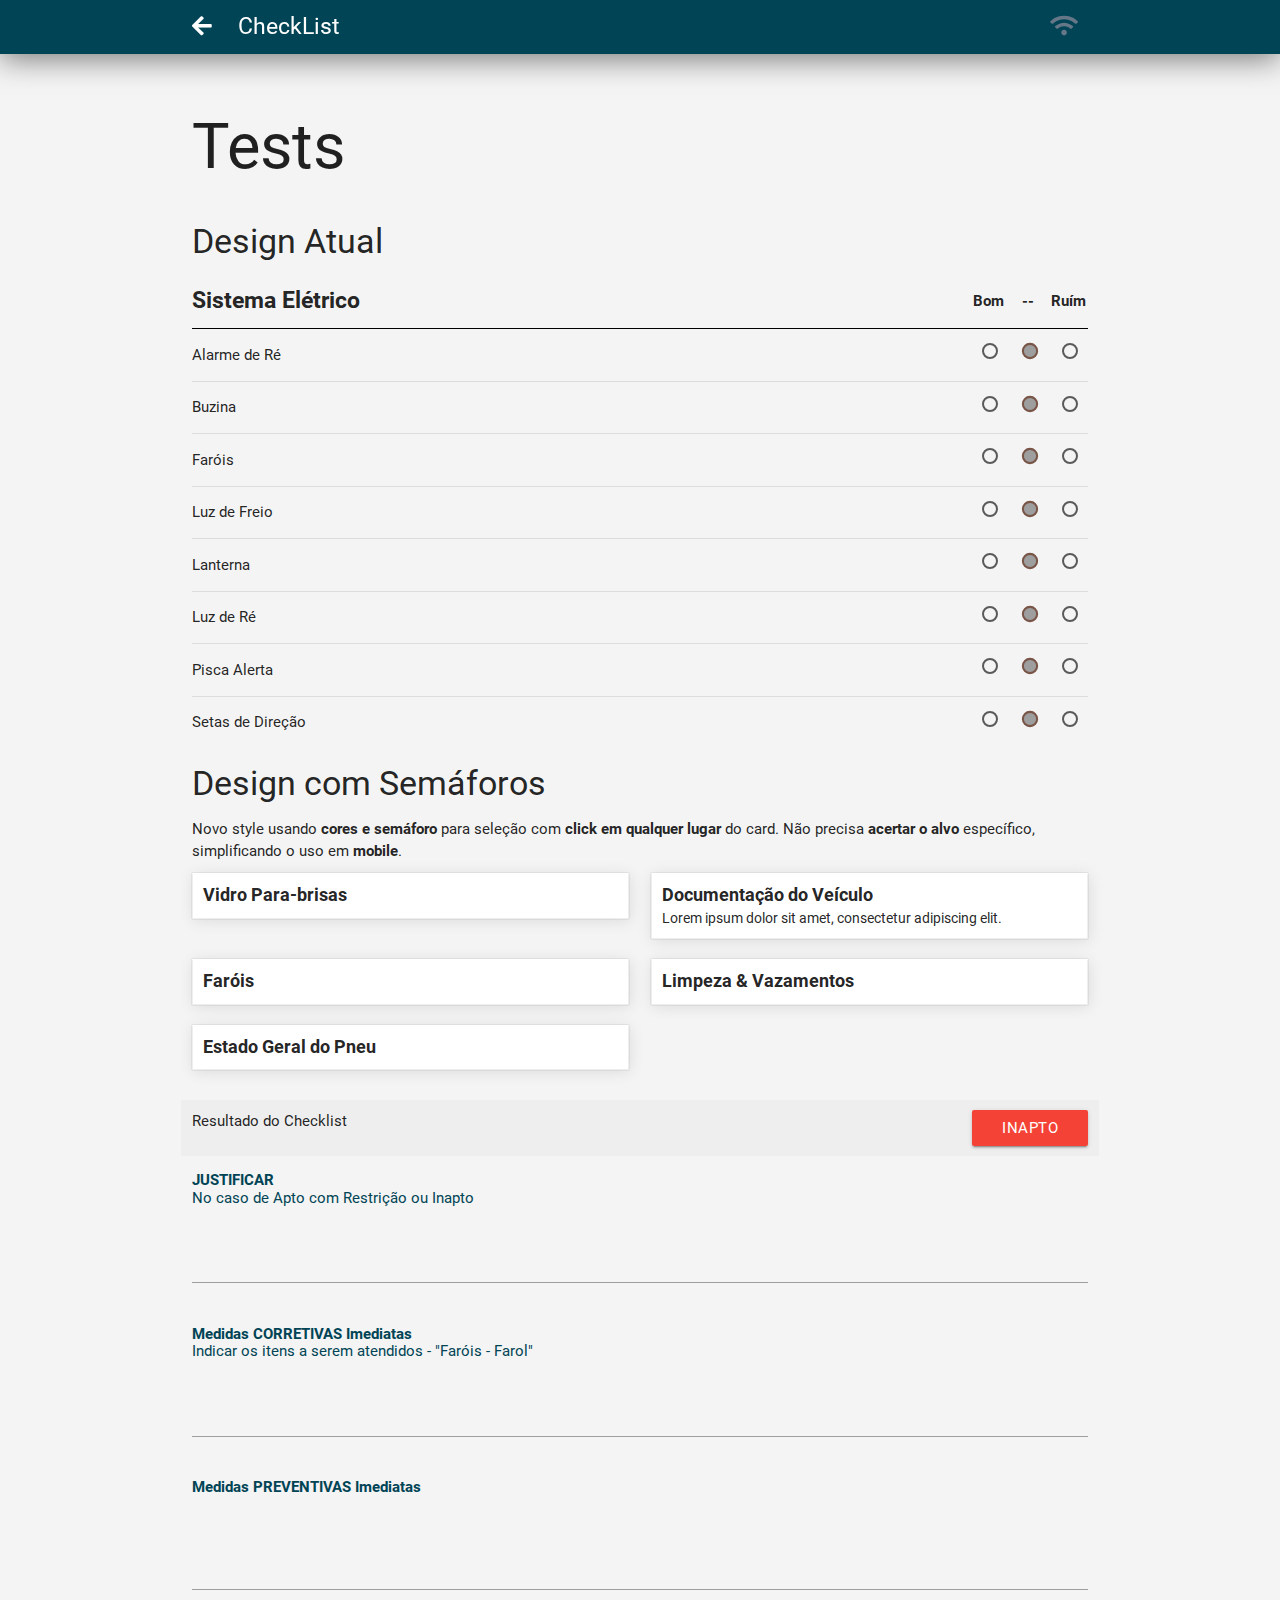
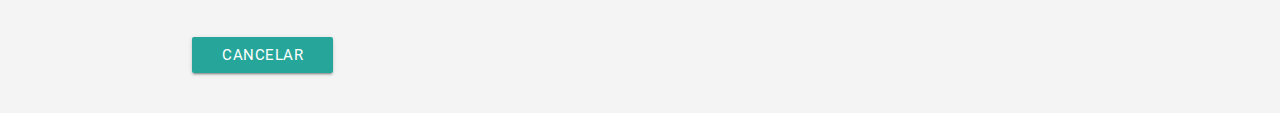
<file: index.html>
<!doctype html>
<html>
    <head>
        <meta charset="utf-8">
        <meta name="description" content="">
        <meta name="viewport" content="width=device-width, initial-scale=1">
        <title>Checklist</title>
        <link rel="apple-touch-icon" sizes="180x180" href="favicon/apple-touch-icon.png">
        <link rel="icon" type="image/png" sizes="32x32" href="favicon/favicon-32x32.png">
        <link rel="icon" type="image/png" sizes="16x16" href="favicon/favicon-16x16.png">
        <link rel="manifest" href="manifest.json">
        <link rel="mask-icon" href="favicon/safari-pinned-tab.svg" color="#004455">
        <link rel="shortcut icon" href="favicon/favicon.ico">
        <meta name="msapplication-TileColor" content="#004455">
        <meta name="msapplication-config" content="favicon/browserconfig.xml">
        <meta name="theme-color" content="#004455">
        <link href="fonts/fa/fa-solid.min.css" rel="stylesheet">
        <link href="fonts/fa/fontawesome.min.css" rel="stylesheet">
        <link rel="stylesheet" href="css/style.css">
        <link rel="author" href="humans.txt">
    </head>
    <body>
        <div id="blackglass">
            <div>
                <img src="img/loader.gif">
                <div id="blackglasstxt">carregando</div>
            </div>
        </div>
        
        <header>
            <div class="container">
                <div class="title" id="page_title">
                    <i id="headerarrow" class="fas fa-arrow-left"></i>
                    <span>CheckList</span>
                    <i id="ledconnect" class="fas fa-wifi right"></i>
                </div>
            </div>
        </header>
        <main>
            <div id="body">
                <div class="container">

                    <form id="chkform">
                        
                        <h1>Tests</h1>
                        
                        <!-- Load From data here! -->
                        <div class="row">
                            <div class="col s12">
                                <h4>Design Atual</h4>
                                <table class="chktable">
                                    <tr>
                                        <th>Sistema Elétrico</th>
                                        <th>Bom</th>
                                        <th> -- </th>
                                        <th>Ruím</th>
                                    </tr>
                                    <tr>
                                        <td>Alarme de Ré</td>
                                        <td><input type="radio" name="ALARME_RE" id="ALARME_RE1" value="B">
                                        <label for="ALARME_RE1"></label></td>
                                        <td><input type="radio" name="ALARME_RE" id="ALARME_RE2" value="N" checked="true">
                                        <label for="ALARME_RE2"></label></td>
                                        <td><input type="radio" name="ALARME_RE" id="ALARME_RE3" value="R">
                                        <label for="ALARME_RE3"></label></td>
                                    </tr>
                                    <tr>
                                        <td>Buzina</td>
                                        <td><input type="radio" name="BUZINA" id="BUZINA1" value="B">
                                        <label for="BUZINA1"></label></td>
                                        <td><input type="radio" name="BUZINA" id="BUZINA2" value="N" checked="true">
                                        <label for="BUZINA2"></label></td>
                                        <td><input type="radio" name="BUZINA" id="BUZINA3" value="R">
                                        <label for="BUZINA3"></label></td>
                                    </tr>
                                    <tr>
                                        <td>Faróis</td>
                                        <td><input type="radio" name="FAROL" id="FAROL1" value="B">
                                        <label for="FAROL1"></label></td>
                                        <td><input type="radio" name="FAROL" id="FAROL2" value="N" checked="true">
                                        <label for="FAROL2"></label></td>
                                        <td><input type="radio" name="FAROL" id="FAROL3" value="R">
                                        <label for="FAROL3"></label></td>
                                    </tr>
                                    <tr>
                                        <td>Luz de Freio</td>
                                        <td><input type="radio" name="LUZ_FREIO" id="LUZ_FREIO1" value="B">
                                        <label for="LUZ_FREIO1"></label></td>
                                        <td><input type="radio" name="LUZ_FREIO" id="LUZ_FREIO2" value="N" checked="true">
                                        <label for="LUZ_FREIO2"></label></td>
                                        <td><input type="radio" name="LUZ_FREIO" id="LUZ_FREIO3" value="R">
                                        <label for="LUZ_FREIO3"></label></td>
                                    </tr>
                                    <tr>
                                        <td>Lanterna</td>
                                        <td><input type="radio" name="LANTERNA" id="LANTERNA1" value="B">
                                        <label for="LANTERNA1"></label></td>
                                        <td><input type="radio" name="LANTERNA" id="LANTERNA2" value="N" checked="true">
                                        <label for="LANTERNA2"></label></td>
                                        <td><input type="radio" name="LANTERNA" id="LANTERNA3" value="R">
                                        <label for="LANTERNA3"></label></td>
                                    </tr>
                                    <tr>
                                        <td>Luz de Ré</td>
                                        <td><input type="radio" name="LUZ_RE" id="LUZ_RE1" value="B">
                                        <label for="LUZ_RE1"></label></td>
                                        <td><input type="radio" name="LUZ_RE" id="LUZ_RE2" value="N"  checked="true">
                                        <label for="LUZ_RE2"></label></td>
                                        <td><input type="radio" name="LUZ_RE" id="LUZ_RE3" value="R">
                                        <label for="LUZ_RE3"></label></td>
                                    </tr>
                                    <tr>
                                        <td>Pisca Alerta</td>
                                        <td><input type="radio" name="PISCA_ALERTA" id="PISCA_ALERTA1" value="B">
                                        <label for="PISCA_ALERTA1"></label></td>
                                        <td><input type="radio" name="PISCA_ALERTA" id="PISCA_ALERTA2" value="N"  checked="true">
                                        <label for="PISCA_ALERTA2"></label></td>
                                        <td><input type="radio" name="PISCA_ALERTA" id="PISCA_ALERTA3" value="R">
                                        <label for="PISCA_ALERTA3"></label></td>
                                    </tr>
                                    <tr>
                                        <td>Setas de Direção</td>
                                        <td><input type="radio" name="SETA" id="SETA1" value="B">
                                        <label for="SETA1"></label></td>
                                        <td><input type="radio" name="SETA" id="SETA2" value="N"  checked="true">
                                        <label for="SETA2"></label></td>
                                        <td><input type="radio" name="SETA" id="SETA3" value="R">
                                        <label for="SETA3"></label></td>
                                    </tr>
                                </table>
                            </div>
                            
                            <div class="col s12">
                                <h4>Design com Semáforos</h4>
                                <p>Novo style usando <b>cores e semáforo</b> para seleção com <b>click em qualquer lugar</b> do card. Não precisa <b>acertar o alvo</b> específico, simplificando o uso em <b>mobile</b>.</p>
                            </div>
                            <div class="separator"></div>
                            
                            <div class="col s12 m6">
                                <div class="c3box">
                                    <div class="label"></div>
                                    <h4>Vidro Para-brisas</h4>
                                    <span></span>
                                    <input type="hidden" name="CHECK4" value="N">
                                </div>
                            </div>
                            <div class="col s12 m6">
                                <div class="c3box">
                                    <div class="label"></div>
                                    <h4>Documentação do Veículo</h4>
                                    <span>Lorem ipsum dolor sit amet, consectetur adipiscing elit.</span>
                                    <input type="hidden" name="CHECK4" value="N">
                                </div>
                            </div>
                            <div class="col s12 m6">
                                <div class="c3box">
                                    <div class="label"></div>
                                    <h4>Faróis</h4>
                                    <span></span>
                                    <input type="hidden" name="CHECK4" value="N">
                                </div>
                            </div>
                            <div class="col s12 m6">
                                <div class="c3box">
                                    <div class="label"></div>
                                    <h4>Limpeza & Vazamentos</h4>
                                    <span></span>
                                    <input type="hidden" name="CHECK4" value="N">
                                </div>
                            </div>
                            <div class="col s12 m6">
                                <div class="c3box">
                                    <div class="label"></div>
                                    <h4>Estado Geral do Pneu</h4>
                                    <span></span>
                                    <input type="hidden" name="CHECK4" value="N">
                                </div>
                            </div>
                        </div>
                        <div class="row bordered">
                            <div class="col s12">
                                <div>Resultado do Checklist
                                    <button type="button" id="validateBt" class="btn red text-write right" onclick="report('Faça uma verificação apurada nos ítens ou declare uma JUSTIFICAÇÃO.', INFO)">Inapto</button>
                                </div>
                            </div>
                        </div>
                        <!-- Modal Structure -->
                        <div id="modal1" class="modal bottom-sheet">
                            <div class="modal-content">
                                <div class="row">
                                    <div class="col s12" id="IMAGES"></div>
                                </div>
                                
                                <div class="row">
                                    <div class="col s12">
                                        <label for="file" class="btn-flat waves-effect waves-light left">
                                            <i class="fas fa-camera"></i> Incluir Foto
                                        </label>
                                        <input type="file" id="file" accept="image/*" capture="camera" />
                                        <button type="button" onclick="modalSave()" class="modal-action modal-close waves-effect waves-green btn red right">Salvar</button>
                                        <button type="button" class="modal-action modal-close waves-effect waves-green btn-flat right">Cancelar</button>
                                    </div>
                                </div>
                                <div class="row">
                                    <div class="input-field col s12">
                                        <label for="obs">Descrição das MEDIDAS:</label>
                                        <textarea id="modalc3boxtextarea" class="materialize-textarea" data-length="500" placeholder="Faça uma descrição detalhada do problema encontrado nesse item..."></textarea>
                                    </div>
                                </div>
                            </div>
                        </div>
                        <div class="row">
                            <div class="input-field col s12">
                                <textarea name="JUSTIFICACAO" id="JUSTIFICACAO" class="materialize-textarea" data-length="500"></textarea>
                                <label for="JUSTIFICACAO"><b>JUSTIFICAR</b><span>No caso de Apto com Restrição ou Inapto</span></label>
                            </div>
                        </div>
                        <div class="row">
                            <div class="input-field col s12">
                                <textarea name="MEDIDA_CORRETIVA" id="MEDIDA_CORRETIVA" class="materialize-textarea" data-length="500"></textarea>
                                <label for="MEDIDA_CORRETIVA"><b>Medidas CORRETIVAS Imediatas</b><span>Indicar os itens a serem atendidos - "Faróis - Farol"</span></label>
                            </div>
                        </div>
                        <div class="row">
                            <div class="input-field col s12">
                                <textarea name="MEDIDA_PREVENTIVA" id="MEDIDA_PREVENTIVA" class="materialize-textarea" data-length="500"></textarea>
                                <label for="MEDIDA_PREVENTIVA"><b>Medidas PREVENTIVAS Imediatas</b></label>
                            </div>
                        </div>
                        
                        <div class="col s12">
                            <button type="button" class="btn waves-effect waves-yellow" onclick="loadPage('dashboard')">Cancelar</button>
                            <button type="submit" id="salvarBt" class="btn btn-large waves-effect waves-teal red right">Salvar</button>
                        </div>
                    </form>
                </div>
            </div>
        </main>
        
        <footer>
            
        </footer>
        
        <!-- <script type="text/javascript" src="cordova.js"></script> -->
        <script type="text/javascript" src="js/main.js"></script>
        <!-- <script type="text/javascript">app.initialize();</script> -->
    </body>
</html>
</file>
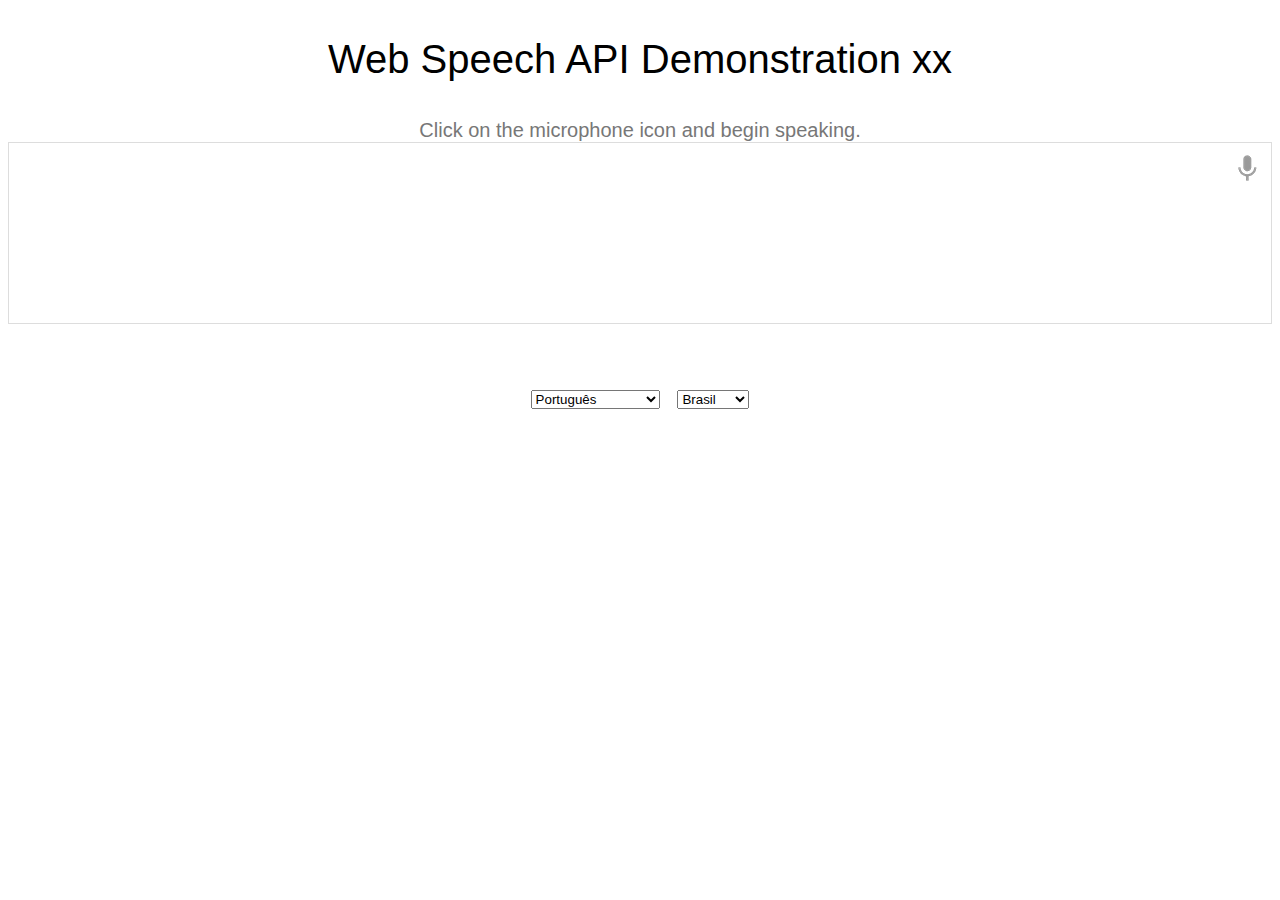
<file: voz2.html>
<!DOCTYPE html>
<meta charset="utf-8">
<title>Web Speech API Demo</title>
<style>
  * {
    font-family: Verdana, Arial, sans-serif;
  }
  a:link {
    color:#000;
    text-decoration: none;
  }
  a:visited {
    color:#000;
  }
  a:hover {
    color:#33F;
  }
  .button {
    background: -webkit-linear-gradient(top,#008dfd 0,#0370ea 100%);
    border: 1px solid #076bd2;
    border-radius: 3px;
    color: #fff;
    display: none;
    font-size: 13px;
    font-weight: bold;
    line-height: 1.3;
    padding: 8px 25px;
    text-align: center;
    text-shadow: 1px 1px 1px #076bd2;
    letter-spacing: normal;
  }
  .center {
    padding: 10px;
    text-align: center;
  }
  .final {
    color: black;
    padding-right: 3px; 
  }
  .interim {
    color: gray;
  }
  .info {
    font-size: 14px;
    text-align: center;
    color: #777;
    display: none;
  }
  .right {
    float: right;
  }
  .sidebyside {
    display: inline-block;
    width: 45%;
    min-height: 40px;
    text-align: left;
    vertical-align: top;
  }
  #headline {
    font-size: 40px;
    font-weight: 300;
  }
  #info {
    font-size: 20px;
    text-align: center;
    color: #777;
    visibility: hidden;
  }
  #results {
    font-size: 14px;
    font-weight: bold;
    border: 1px solid #ddd;
    padding: 15px;
    text-align: left;
    min-height: 150px;
  }
  #start_button {
    border: 0;
    background-color:transparent;
    padding: 0;
  }
</style>
<h1 class="center" id="headline">
  <a href="http://dvcs.w3.org/hg/speech-api/raw-file/tip/speechapi.html">
    Web Speech API</a> Demonstration xx</h1>
<div id="info">
  <p id="info_start">Click on the microphone icon and begin speaking.</p>
  <p id="info_speak_now">Speak now.</p>
  <p id="info_no_speech">No speech was detected. You may need to adjust your
    <a href="//support.google.com/chrome/bin/answer.py?hl=en&amp;answer=1407892">
      microphone settings</a>.</p>
  <p id="info_no_microphone" style="display:none">
    No microphone was found. Ensure that a microphone is installed and that
    <a href="//support.google.com/chrome/bin/answer.py?hl=en&amp;answer=1407892">
    microphone settings</a> are configured correctly.</p>
  <p id="info_allow">Click the "Allow" button above to enable your microphone.</p>
  <p id="info_denied">Permission to use microphone was denied.</p>
  <p id="info_blocked">Permission to use microphone is blocked. To change,
    go to chrome://settings/contentExceptions#media-stream</p>
  <p id="info_upgrade">Web Speech API is not supported by this browser.
     Upgrade to <a href="//www.google.com/chrome">Chrome</a>
     version 25 or later.</p>
</div>
<div class="right">
  <button id="start_button" onclick="startButton(event)">
    <img id="start_img" src="img/mic.gif" alt="Start"></button>
</div>
<div id="results">
  <span id="final_span" class="final"></span>
  <span id="interim_span" class="interim"></span>
  <p>
</div>
<div class="center">
  <div class="sidebyside" style="text-align:right">
    <button id="copy_button" class="button" onclick="copyButton()">
      Copy and Paste</button>
    <div id="copy_info" class="info">
      Press Control-C to copy text.<br>(Command-C on Mac.)
    </div>
  </div>
  <div class="sidebyside">
    <button id="email_button" class="button" onclick="emailButton()">
      Create Email</button>
    <div id="email_info" class="info">
      Text sent to default email application.<br>
      (See chrome://settings/handlers to change.)
    </div>
  </div>
  <p>
  <div id="div_language">
    <select id="select_language" onchange="updateCountry()"></select>
    &nbsp;&nbsp;
    <select id="select_dialect"></select>
  </div>
</div>
<script>
var langs =
[['Afrikaans',       ['af-ZA']],
 ['Bahasa Indonesia',['id-ID']],
 ['Bahasa Melayu',   ['ms-MY']],
 ['Català',          ['ca-ES']],
 ['Čeština',         ['cs-CZ']],
 ['Deutsch',         ['de-DE']],
 ['English',         ['en-AU', 'Australia'],
                     ['en-CA', 'Canada'],
                     ['en-IN', 'India'],
                     ['en-NZ', 'New Zealand'],
                     ['en-ZA', 'South Africa'],
                     ['en-GB', 'United Kingdom'],
                     ['en-US', 'United States']],
 ['Español',         ['es-AR', 'Argentina'],
                     ['es-BO', 'Bolivia'],
                     ['es-CL', 'Chile'],
                     ['es-CO', 'Colombia'],
                     ['es-CR', 'Costa Rica'],
                     ['es-EC', 'Ecuador'],
                     ['es-SV', 'El Salvador'],
                     ['es-ES', 'España'],
                     ['es-US', 'Estados Unidos'],
                     ['es-GT', 'Guatemala'],
                     ['es-HN', 'Honduras'],
                     ['es-MX', 'México'],
                     ['es-NI', 'Nicaragua'],
                     ['es-PA', 'Panamá'],
                     ['es-PY', 'Paraguay'],
                     ['es-PE', 'Perú'],
                     ['es-PR', 'Puerto Rico'],
                     ['es-DO', 'República Dominicana'],
                     ['es-UY', 'Uruguay'],
                     ['es-VE', 'Venezuela']],
 ['Euskara',         ['eu-ES']],
 ['Français',        ['fr-FR']],
 ['Galego',          ['gl-ES']],
 ['Hrvatski',        ['hr_HR']],
 ['IsiZulu',         ['zu-ZA']],
 ['Íslenska',        ['is-IS']],
 ['Italiano',        ['it-IT', 'Italia'],
                     ['it-CH', 'Svizzera']],
 ['Magyar',          ['hu-HU']],
 ['Nederlands',      ['nl-NL']],
 ['Norsk bokmål',    ['nb-NO']],
 ['Polski',          ['pl-PL']],
 ['Português',       ['pt-BR', 'Brasil'],
                     ['pt-PT', 'Portugal']],
 ['Română',          ['ro-RO']],
 ['Slovenčina',      ['sk-SK']],
 ['Suomi',           ['fi-FI']],
 ['Svenska',         ['sv-SE']],
 ['Türkçe',          ['tr-TR']],
 ['български',       ['bg-BG']],
 ['Pусский',         ['ru-RU']],
 ['Српски',          ['sr-RS']],
 ['한국어',            ['ko-KR']],
 ['中文',             ['cmn-Hans-CN', '普通话 (中国大陆)'],
                     ['cmn-Hans-HK', '普通话 (香港)'],
                     ['cmn-Hant-TW', '中文 (台灣)'],
                     ['yue-Hant-HK', '粵語 (香港)']],
 ['日本語',           ['ja-JP']],
 ['Lingua latīna',   ['la']]];
for (var i = 0; i < langs.length; i++) {
  select_language.options[i] = new Option(langs[i][0], i);
}
select_language.selectedIndex = 19;
updateCountry();
select_dialect.selectedIndex = 0;
showInfo('info_start');
function updateCountry() {
  for (var i = select_dialect.options.length - 1; i >= 0; i--) {
    select_dialect.remove(i);
  }
  var list = langs[select_language.selectedIndex];
  for (var i = 1; i < list.length; i++) {
    select_dialect.options.add(new Option(list[i][1], list[i][0]));
  }
  select_dialect.style.visibility = list[1].length == 1 ? 'hidden' : 'visible';
}
var create_email = false;
var final_transcript = '';
var recognizing = false;
var ignore_onend;
var start_timestamp;
if (!('webkitSpeechRecognition' in window)) {
  upgrade();
} else {
  start_button.style.display = 'inline-block';
  var recognition = new webkitSpeechRecognition();
  recognition.continuous = true;
  recognition.interimResults = true;
  recognition.onstart = function() {
    recognizing = true;
    showInfo('info_speak_now');
    start_img.src = 'img/mic-animate.gif';
  };
  recognition.onerror = function(event) {
    if (event.error == 'no-speech') {
      start_img.src = 'img/mic.gif';
      showInfo('info_no_speech');
      ignore_onend = true;
    }
    if (event.error == 'audio-capture') {
      start_img.src = 'img/mic.gif';
      showInfo('info_no_microphone');
      ignore_onend = true;
    }
    if (event.error == 'not-allowed') {
      if (event.timeStamp - start_timestamp < 100) {
        showInfo('info_blocked');
      } else {
        showInfo('info_denied');
      }
      ignore_onend = true;
    }
  };
  recognition.onend = function() {
    recognizing = false;
    if (ignore_onend) {
      return;
    }
    start_img.src = 'img/mic.gif';
    if (!final_transcript) {
      showInfo('info_start');
      return;
    }
    showInfo('');
    if (window.getSelection) {
      window.getSelection().removeAllRanges();
      var range = document.createRange();
      range.selectNode(document.getElementById('final_span'));
      window.getSelection().addRange(range);
    }
    if (create_email) {
      create_email = false;
      createEmail();
    }
  };
  recognition.onresult = function(event) {
    var interim_transcript = '';
    for (var i = event.resultIndex; i < event.results.length; ++i) {
      if (event.results[i].isFinal) {
        final_transcript += event.results[i][0].transcript;
      } else {
        interim_transcript += event.results[i][0].transcript;
      }
    }
    final_transcript = capitalize(final_transcript);
    final_span.innerHTML = linebreak(final_transcript);
    interim_span.innerHTML = linebreak(interim_transcript);
    if (final_transcript || interim_transcript) {
      showButtons('inline-block');
    }
  };
}
function upgrade() {
  start_button.style.visibility = 'hidden';
  showInfo('info_upgrade');
}
var two_line = /\n\n/g;
var one_line = /\n/g;
function linebreak(s) {
  return s.replace(two_line, '<p></p>').replace(one_line, '<br>');
}
var first_char = /\S/;
function capitalize(s) {
  return s.replace(first_char, function(m) { return m.toUpperCase(); });
}
function createEmail() {
  var n = final_transcript.indexOf('\n');
  if (n < 0 || n >= 80) {
    n = 40 + final_transcript.substring(40).indexOf(' ');
  }
  var subject = encodeURI(final_transcript.substring(0, n));
  var body = encodeURI(final_transcript.substring(n + 1));
  window.location.href = 'mailto:?subject=' + subject + '&body=' + body;
}
function copyButton() {
  if (recognizing) {
    recognizing = false;
    recognition.stop();
  }
  copy_button.style.display = 'none';
  copy_info.style.display = 'inline-block';
  showInfo('');
}
function emailButton() {
  if (recognizing) {
    create_email = true;
    recognizing = false;
    recognition.stop();
  } else {
    createEmail();
  }
  email_button.style.display = 'none';
  email_info.style.display = 'inline-block';
  showInfo('');
}
function startButton(event) {
  if (recognizing) {
    recognition.stop();
    return;
  }
  final_transcript = '';
  recognition.lang = select_dialect.value;
  recognition.start();
  ignore_onend = false;
  final_span.innerHTML = '';
  interim_span.innerHTML = '';
  start_img.src = 'img/mic-slash.gif';
  showInfo('info_allow');
  showButtons('none');
  start_timestamp = event.timeStamp;
}
function showInfo(s) {
  if (s) {
    for (var child = info.firstChild; child; child = child.nextSibling) {
      if (child.style) {
        child.style.display = child.id == s ? 'inline' : 'none';
      }
    }
    info.style.visibility = 'visible';
  } else {
    info.style.visibility = 'hidden';
  }
}
var current_style;
function showButtons(style) {
  if (style == current_style) {
    return;
  }
  current_style = style;
  copy_button.style.display = style;
  email_button.style.display = style;
  copy_info.style.display = 'none';
  email_info.style.display = 'none';
}
</script>
</file>
<file: fonts/fa/fa-solid.min.css>
/*!
 * Font Awesome Free 5.0.9 by @fontawesome - https://fontawesome.com
 * License - https://fontawesome.com/license (Icons: CC BY 4.0, Fonts: SIL OFL 1.1, Code: MIT License)
 */
@font-face{font-family:Font Awesome\ 5 Free;font-style:normal;font-weight:900;src:url(fa-solid-900.eot);src:url(fa-solid-900.eot?#iefix) format("embedded-opentype"),url(fa-solid-900.woff2) format("woff2"),url(fa-solid-900.woff) format("woff"),url(fa-solid-900.ttf) format("truetype"),url(fa-solid-900.svg#fontawesome) format("svg")}.fa,.fas{font-family:Font Awesome\ 5 Free;font-weight:900}
</file>
<file: css/style.css>
.materialize-red{background-color:#e51c23!important}.materialize-red-text{color:#e51c23!important}.materialize-red.lighten-5{background-color:#fdeaeb!important}.materialize-red-text.text-lighten-5{color:#fdeaeb!important}.materialize-red.lighten-4{background-color:#f8c1c3!important}.materialize-red-text.text-lighten-4{color:#f8c1c3!important}.materialize-red.lighten-3{background-color:#f3989b!important}.materialize-red-text.text-lighten-3{color:#f3989b!important}.materialize-red.lighten-2{background-color:#ee6e73!important}.materialize-red-text.text-lighten-2{color:#ee6e73!important}.materialize-red.lighten-1{background-color:#ea454b!important}.materialize-red-text.text-lighten-1{color:#ea454b!important}.materialize-red.darken-1{background-color:#d0181e!important}.materialize-red-text.text-darken-1{color:#d0181e!important}.materialize-red.darken-2{background-color:#b9151b!important}.materialize-red-text.text-darken-2{color:#b9151b!important}.materialize-red.darken-3{background-color:#a21318!important}.materialize-red-text.text-darken-3{color:#a21318!important}.materialize-red.darken-4{background-color:#8b1014!important}.materialize-red-text.text-darken-4{color:#8b1014!important}.red{background-color:#f44336!important}.red-text{color:#f44336!important}.red.lighten-5{background-color:#ffebee!important}.red-text.text-lighten-5{color:#ffebee!important}.red.lighten-4{background-color:#ffcdd2!important}.red-text.text-lighten-4{color:#ffcdd2!important}.red.lighten-3{background-color:#ef9a9a!important}.red-text.text-lighten-3{color:#ef9a9a!important}.red.lighten-2{background-color:#e57373!important}.red-text.text-lighten-2{color:#e57373!important}.red.lighten-1{background-color:#ef5350!important}.red-text.text-lighten-1{color:#ef5350!important}.red.darken-1{background-color:#e53935!important}.red-text.text-darken-1{color:#e53935!important}.red.darken-2{background-color:#d32f2f!important}.red-text.text-darken-2{color:#d32f2f!important}.red.darken-3{background-color:#c62828!important}.red-text.text-darken-3{color:#c62828!important}.red.darken-4{background-color:#b71c1c!important}.red-text.text-darken-4{color:#b71c1c!important}.red.accent-1{background-color:#ff8a80!important}.red-text.text-accent-1{color:#ff8a80!important}.red.accent-2{background-color:#ff5252!important}.red-text.text-accent-2{color:#ff5252!important}.red.accent-3{background-color:#ff1744!important}.red-text.text-accent-3{color:#ff1744!important}.red.accent-4{background-color:#d50000!important}.red-text.text-accent-4{color:#d50000!important}.pink{background-color:#e91e63!important}.pink-text{color:#e91e63!important}.pink.lighten-5{background-color:#fce4ec!important}.pink-text.text-lighten-5{color:#fce4ec!important}.pink.lighten-4{background-color:#f8bbd0!important}.pink-text.text-lighten-4{color:#f8bbd0!important}.pink.lighten-3{background-color:#f48fb1!important}.pink-text.text-lighten-3{color:#f48fb1!important}.pink.lighten-2{background-color:#f06292!important}.pink-text.text-lighten-2{color:#f06292!important}.pink.lighten-1{background-color:#ec407a!important}.pink-text.text-lighten-1{color:#ec407a!important}.pink.darken-1{background-color:#d81b60!important}.pink-text.text-darken-1{color:#d81b60!important}.pink.darken-2{background-color:#c2185b!important}.pink-text.text-darken-2{color:#c2185b!important}.pink.darken-3{background-color:#ad1457!important}.pink-text.text-darken-3{color:#ad1457!important}.pink.darken-4{background-color:#880e4f!important}.pink-text.text-darken-4{color:#880e4f!important}.pink.accent-1{background-color:#ff80ab!important}.pink-text.text-accent-1{color:#ff80ab!important}.pink.accent-2{background-color:#ff4081!important}.pink-text.text-accent-2{color:#ff4081!important}.pink.accent-3{background-color:#f50057!important}.pink-text.text-accent-3{color:#f50057!important}.pink.accent-4{background-color:#c51162!important}.pink-text.text-accent-4{color:#c51162!important}.purple{background-color:#9c27b0!important}.purple-text{color:#9c27b0!important}.purple.lighten-5{background-color:#f3e5f5!important}.purple-text.text-lighten-5{color:#f3e5f5!important}.purple.lighten-4{background-color:#e1bee7!important}.purple-text.text-lighten-4{color:#e1bee7!important}.purple.lighten-3{background-color:#ce93d8!important}.purple-text.text-lighten-3{color:#ce93d8!important}.purple.lighten-2{background-color:#ba68c8!important}.purple-text.text-lighten-2{color:#ba68c8!important}.purple.lighten-1{background-color:#ab47bc!important}.purple-text.text-lighten-1{color:#ab47bc!important}.purple.darken-1{background-color:#8e24aa!important}.purple-text.text-darken-1{color:#8e24aa!important}.purple.darken-2{background-color:#7b1fa2!important}.purple-text.text-darken-2{color:#7b1fa2!important}.purple.darken-3{background-color:#6a1b9a!important}.purple-text.text-darken-3{color:#6a1b9a!important}.purple.darken-4{background-color:#4a148c!important}.purple-text.text-darken-4{color:#4a148c!important}.purple.accent-1{background-color:#ea80fc!important}.purple-text.text-accent-1{color:#ea80fc!important}.purple.accent-2{background-color:#e040fb!important}.purple-text.text-accent-2{color:#e040fb!important}.purple.accent-3{background-color:#d500f9!important}.purple-text.text-accent-3{color:#d500f9!important}.purple.accent-4{background-color:#a0f!important}.purple-text.text-accent-4{color:#a0f!important}.deep-purple{background-color:#673ab7!important}.deep-purple-text{color:#673ab7!important}.deep-purple.lighten-5{background-color:#ede7f6!important}.deep-purple-text.text-lighten-5{color:#ede7f6!important}.deep-purple.lighten-4{background-color:#d1c4e9!important}.deep-purple-text.text-lighten-4{color:#d1c4e9!important}.deep-purple.lighten-3{background-color:#b39ddb!important}.deep-purple-text.text-lighten-3{color:#b39ddb!important}.deep-purple.lighten-2{background-color:#9575cd!important}.deep-purple-text.text-lighten-2{color:#9575cd!important}.deep-purple.lighten-1{background-color:#7e57c2!important}.deep-purple-text.text-lighten-1{color:#7e57c2!important}.deep-purple.darken-1{background-color:#5e35b1!important}.deep-purple-text.text-darken-1{color:#5e35b1!important}.deep-purple.darken-2{background-color:#512da8!important}.deep-purple-text.text-darken-2{color:#512da8!important}.deep-purple.darken-3{background-color:#4527a0!important}.deep-purple-text.text-darken-3{color:#4527a0!important}.deep-purple.darken-4{background-color:#311b92!important}.deep-purple-text.text-darken-4{color:#311b92!important}.deep-purple.accent-1{background-color:#b388ff!important}.deep-purple-text.text-accent-1{color:#b388ff!important}.deep-purple.accent-2{background-color:#7c4dff!important}.deep-purple-text.text-accent-2{color:#7c4dff!important}.deep-purple.accent-3{background-color:#651fff!important}.deep-purple-text.text-accent-3{color:#651fff!important}.deep-purple.accent-4{background-color:#6200ea!important}.deep-purple-text.text-accent-4{color:#6200ea!important}.indigo{background-color:#3f51b5!important}.indigo-text{color:#3f51b5!important}.indigo.lighten-5{background-color:#e8eaf6!important}.indigo-text.text-lighten-5{color:#e8eaf6!important}.indigo.lighten-4{background-color:#c5cae9!important}.indigo-text.text-lighten-4{color:#c5cae9!important}.indigo.lighten-3{background-color:#9fa8da!important}.indigo-text.text-lighten-3{color:#9fa8da!important}.indigo.lighten-2{background-color:#7986cb!important}.indigo-text.text-lighten-2{color:#7986cb!important}.indigo.lighten-1{background-color:#5c6bc0!important}.indigo-text.text-lighten-1{color:#5c6bc0!important}.indigo.darken-1{background-color:#3949ab!important}.indigo-text.text-darken-1{color:#3949ab!important}.indigo.darken-2{background-color:#303f9f!important}.indigo-text.text-darken-2{color:#303f9f!important}.indigo.darken-3{background-color:#283593!important}.indigo-text.text-darken-3{color:#283593!important}.indigo.darken-4{background-color:#1a237e!important}.indigo-text.text-darken-4{color:#1a237e!important}.indigo.accent-1{background-color:#8c9eff!important}.indigo-text.text-accent-1{color:#8c9eff!important}.indigo.accent-2{background-color:#536dfe!important}.indigo-text.text-accent-2{color:#536dfe!important}.indigo.accent-3{background-color:#3d5afe!important}.indigo-text.text-accent-3{color:#3d5afe!important}.indigo.accent-4{background-color:#304ffe!important}.indigo-text.text-accent-4{color:#304ffe!important}.blue{background-color:#2196f3!important}.blue-text{color:#2196f3!important}.blue.lighten-5{background-color:#e3f2fd!important}.blue-text.text-lighten-5{color:#e3f2fd!important}.blue.lighten-4{background-color:#bbdefb!important}.blue-text.text-lighten-4{color:#bbdefb!important}.blue.lighten-3{background-color:#90caf9!important}.blue-text.text-lighten-3{color:#90caf9!important}.blue.lighten-2{background-color:#64b5f6!important}.blue-text.text-lighten-2{color:#64b5f6!important}.blue.lighten-1{background-color:#42a5f5!important}.blue-text.text-lighten-1{color:#42a5f5!important}.blue.darken-1{background-color:#1e88e5!important}.blue-text.text-darken-1{color:#1e88e5!important}.blue.darken-2{background-color:#1976d2!important}.blue-text.text-darken-2{color:#1976d2!important}.blue.darken-3{background-color:#1565c0!important}.blue-text.text-darken-3{color:#1565c0!important}.blue.darken-4{background-color:#0d47a1!important}.blue-text.text-darken-4{color:#0d47a1!important}.blue.accent-1{background-color:#82b1ff!important}.blue-text.text-accent-1{color:#82b1ff!important}.blue.accent-2{background-color:#448aff!important}.blue-text.text-accent-2{color:#448aff!important}.blue.accent-3{background-color:#2979ff!important}.blue-text.text-accent-3{color:#2979ff!important}.blue.accent-4{background-color:#2962ff!important}.blue-text.text-accent-4{color:#2962ff!important}.light-blue{background-color:#03a9f4!important}.light-blue-text{color:#03a9f4!important}.light-blue.lighten-5{background-color:#e1f5fe!important}.light-blue-text.text-lighten-5{color:#e1f5fe!important}.light-blue.lighten-4{background-color:#b3e5fc!important}.light-blue-text.text-lighten-4{color:#b3e5fc!important}.light-blue.lighten-3{background-color:#81d4fa!important}.light-blue-text.text-lighten-3{color:#81d4fa!important}.light-blue.lighten-2{background-color:#4fc3f7!important}.light-blue-text.text-lighten-2{color:#4fc3f7!important}.light-blue.lighten-1{background-color:#29b6f6!important}.light-blue-text.text-lighten-1{color:#29b6f6!important}.light-blue.darken-1{background-color:#039be5!important}.light-blue-text.text-darken-1{color:#039be5!important}.light-blue.darken-2{background-color:#0288d1!important}.light-blue-text.text-darken-2{color:#0288d1!important}.light-blue.darken-3{background-color:#0277bd!important}.light-blue-text.text-darken-3{color:#0277bd!important}.light-blue.darken-4{background-color:#01579b!important}.light-blue-text.text-darken-4{color:#01579b!important}.light-blue.accent-1{background-color:#80d8ff!important}.light-blue-text.text-accent-1{color:#80d8ff!important}.light-blue.accent-2{background-color:#40c4ff!important}.light-blue-text.text-accent-2{color:#40c4ff!important}.light-blue.accent-3{background-color:#00b0ff!important}.light-blue-text.text-accent-3{color:#00b0ff!important}.light-blue.accent-4{background-color:#0091ea!important}.light-blue-text.text-accent-4{color:#0091ea!important}.cyan{background-color:#00bcd4!important}.cyan-text{color:#00bcd4!important}.cyan.lighten-5{background-color:#e0f7fa!important}.cyan-text.text-lighten-5{color:#e0f7fa!important}.cyan.lighten-4{background-color:#b2ebf2!important}.cyan-text.text-lighten-4{color:#b2ebf2!important}.cyan.lighten-3{background-color:#80deea!important}.cyan-text.text-lighten-3{color:#80deea!important}.cyan.lighten-2{background-color:#4dd0e1!important}.cyan-text.text-lighten-2{color:#4dd0e1!important}.cyan.lighten-1{background-color:#26c6da!important}.cyan-text.text-lighten-1{color:#26c6da!important}.cyan.darken-1{background-color:#00acc1!important}.cyan-text.text-darken-1{color:#00acc1!important}.cyan.darken-2{background-color:#0097a7!important}.cyan-text.text-darken-2{color:#0097a7!important}.cyan.darken-3{background-color:#00838f!important}.cyan-text.text-darken-3{color:#00838f!important}.cyan.darken-4{background-color:#006064!important}.cyan-text.text-darken-4{color:#006064!important}.cyan.accent-1{background-color:#84ffff!important}.cyan-text.text-accent-1{color:#84ffff!important}.cyan.accent-2{background-color:#18ffff!important}.cyan-text.text-accent-2{color:#18ffff!important}.cyan.accent-3{background-color:#00e5ff!important}.cyan-text.text-accent-3{color:#00e5ff!important}.cyan.accent-4{background-color:#00b8d4!important}.cyan-text.text-accent-4{color:#00b8d4!important}.teal{background-color:#009688!important}.teal-text{color:#009688!important}.teal.lighten-5{background-color:#e0f2f1!important}.teal-text.text-lighten-5{color:#e0f2f1!important}.teal.lighten-4{background-color:#b2dfdb!important}.teal-text.text-lighten-4{color:#b2dfdb!important}.teal.lighten-3{background-color:#80cbc4!important}.teal-text.text-lighten-3{color:#80cbc4!important}.teal.lighten-2{background-color:#4db6ac!important}.teal-text.text-lighten-2{color:#4db6ac!important}.teal.lighten-1{background-color:#26a69a!important}.teal-text.text-lighten-1{color:#26a69a!important}.teal.darken-1{background-color:#00897b!important}.teal-text.text-darken-1{color:#00897b!important}.teal.darken-2{background-color:#00796b!important}.teal-text.text-darken-2{color:#00796b!important}.teal.darken-3{background-color:#00695c!important}.teal-text.text-darken-3{color:#00695c!important}.teal.darken-4{background-color:#004d40!important}.teal-text.text-darken-4{color:#004d40!important}.teal.accent-1{background-color:#a7ffeb!important}.teal-text.text-accent-1{color:#a7ffeb!important}.teal.accent-2{background-color:#64ffda!important}.teal-text.text-accent-2{color:#64ffda!important}.teal.accent-3{background-color:#1de9b6!important}.teal-text.text-accent-3{color:#1de9b6!important}.teal.accent-4{background-color:#00bfa5!important}.teal-text.text-accent-4{color:#00bfa5!important}.green{background-color:#4caf50!important}.green-text{color:#4caf50!important}.green.lighten-5{background-color:#e8f5e9!important}.green-text.text-lighten-5{color:#e8f5e9!important}.green.lighten-4{background-color:#c8e6c9!important}.green-text.text-lighten-4{color:#c8e6c9!important}.green.lighten-3{background-color:#a5d6a7!important}.green-text.text-lighten-3{color:#a5d6a7!important}.green.lighten-2{background-color:#81c784!important}.green-text.text-lighten-2{color:#81c784!important}.green.lighten-1{background-color:#66bb6a!important}.green-text.text-lighten-1{color:#66bb6a!important}.green.darken-1{background-color:#43a047!important}.green-text.text-darken-1{color:#43a047!important}.green.darken-2{background-color:#388e3c!important}.green-text.text-darken-2{color:#388e3c!important}.green.darken-3{background-color:#2e7d32!important}.green-text.text-darken-3{color:#2e7d32!important}.green.darken-4{background-color:#1b5e20!important}.green-text.text-darken-4{color:#1b5e20!important}.green.accent-1{background-color:#b9f6ca!important}.green-text.text-accent-1{color:#b9f6ca!important}.green.accent-2{background-color:#69f0ae!important}.green-text.text-accent-2{color:#69f0ae!important}.green.accent-3{background-color:#00e676!important}.green-text.text-accent-3{color:#00e676!important}.green.accent-4{background-color:#00c853!important}.green-text.text-accent-4{color:#00c853!important}.light-green{background-color:#8bc34a!important}.light-green-text{color:#8bc34a!important}.light-green.lighten-5{background-color:#f1f8e9!important}.light-green-text.text-lighten-5{color:#f1f8e9!important}.light-green.lighten-4{background-color:#dcedc8!important}.light-green-text.text-lighten-4{color:#dcedc8!important}.light-green.lighten-3{background-color:#c5e1a5!important}.light-green-text.text-lighten-3{color:#c5e1a5!important}.light-green.lighten-2{background-color:#aed581!important}.light-green-text.text-lighten-2{color:#aed581!important}.light-green.lighten-1{background-color:#9ccc65!important}.light-green-text.text-lighten-1{color:#9ccc65!important}.light-green.darken-1{background-color:#7cb342!important}.light-green-text.text-darken-1{color:#7cb342!important}.light-green.darken-2{background-color:#689f38!important}.light-green-text.text-darken-2{color:#689f38!important}.light-green.darken-3{background-color:#558b2f!important}.light-green-text.text-darken-3{color:#558b2f!important}.light-green.darken-4{background-color:#33691e!important}.light-green-text.text-darken-4{color:#33691e!important}.light-green.accent-1{background-color:#ccff90!important}.light-green-text.text-accent-1{color:#ccff90!important}.light-green.accent-2{background-color:#b2ff59!important}.light-green-text.text-accent-2{color:#b2ff59!important}.light-green.accent-3{background-color:#76ff03!important}.light-green-text.text-accent-3{color:#76ff03!important}.light-green.accent-4{background-color:#64dd17!important}.light-green-text.text-accent-4{color:#64dd17!important}.lime{background-color:#cddc39!important}.lime-text{color:#cddc39!important}.lime.lighten-5{background-color:#f9fbe7!important}.lime-text.text-lighten-5{color:#f9fbe7!important}.lime.lighten-4{background-color:#f0f4c3!important}.lime-text.text-lighten-4{color:#f0f4c3!important}.lime.lighten-3{background-color:#e6ee9c!important}.lime-text.text-lighten-3{color:#e6ee9c!important}.lime.lighten-2{background-color:#dce775!important}.lime-text.text-lighten-2{color:#dce775!important}.lime.lighten-1{background-color:#d4e157!important}.lime-text.text-lighten-1{color:#d4e157!important}.lime.darken-1{background-color:#c0ca33!important}.lime-text.text-darken-1{color:#c0ca33!important}.lime.darken-2{background-color:#afb42b!important}.lime-text.text-darken-2{color:#afb42b!important}.lime.darken-3{background-color:#9e9d24!important}.lime-text.text-darken-3{color:#9e9d24!important}.lime.darken-4{background-color:#827717!important}.lime-text.text-darken-4{color:#827717!important}.lime.accent-1{background-color:#f4ff81!important}.lime-text.text-accent-1{color:#f4ff81!important}.lime.accent-2{background-color:#eeff41!important}.lime-text.text-accent-2{color:#eeff41!important}.lime.accent-3{background-color:#c6ff00!important}.lime-text.text-accent-3{color:#c6ff00!important}.lime.accent-4{background-color:#aeea00!important}.lime-text.text-accent-4{color:#aeea00!important}.yellow{background-color:#ffeb3b!important}.yellow-text{color:#ffeb3b!important}.yellow.lighten-5{background-color:#fffde7!important}.yellow-text.text-lighten-5{color:#fffde7!important}.yellow.lighten-4{background-color:#fff9c4!important}.yellow-text.text-lighten-4{color:#fff9c4!important}.yellow.lighten-3{background-color:#fff59d!important}.yellow-text.text-lighten-3{color:#fff59d!important}.yellow.lighten-2{background-color:#fff176!important}.yellow-text.text-lighten-2{color:#fff176!important}.yellow.lighten-1{background-color:#ffee58!important}.yellow-text.text-lighten-1{color:#ffee58!important}.yellow.darken-1{background-color:#fdd835!important}.yellow-text.text-darken-1{color:#fdd835!important}.yellow.darken-2{background-color:#fbc02d!important}.yellow-text.text-darken-2{color:#fbc02d!important}.yellow.darken-3{background-color:#f9a825!important}.yellow-text.text-darken-3{color:#f9a825!important}.yellow.darken-4{background-color:#f57f17!important}.yellow-text.text-darken-4{color:#f57f17!important}.yellow.accent-1{background-color:#ffff8d!important}.yellow-text.text-accent-1{color:#ffff8d!important}.yellow.accent-2{background-color:#ff0!important}.yellow-text.text-accent-2{color:#ff0!important}.yellow.accent-3{background-color:#ffea00!important}.yellow-text.text-accent-3{color:#ffea00!important}.yellow.accent-4{background-color:#ffd600!important}.yellow-text.text-accent-4{color:#ffd600!important}.amber{background-color:#ffc107!important}.amber-text{color:#ffc107!important}.amber.lighten-5{background-color:#fff8e1!important}.amber-text.text-lighten-5{color:#fff8e1!important}.amber.lighten-4{background-color:#ffecb3!important}.amber-text.text-lighten-4{color:#ffecb3!important}.amber.lighten-3{background-color:#ffe082!important}.amber-text.text-lighten-3{color:#ffe082!important}.amber.lighten-2{background-color:#ffd54f!important}.amber-text.text-lighten-2{color:#ffd54f!important}.amber.lighten-1{background-color:#ffca28!important}.amber-text.text-lighten-1{color:#ffca28!important}.amber.darken-1{background-color:#ffb300!important}.amber-text.text-darken-1{color:#ffb300!important}.amber.darken-2{background-color:#ffa000!important}.amber-text.text-darken-2{color:#ffa000!important}.amber.darken-3{background-color:#ff8f00!important}.amber-text.text-darken-3{color:#ff8f00!important}.amber.darken-4{background-color:#ff6f00!important}.amber-text.text-darken-4{color:#ff6f00!important}.amber.accent-1{background-color:#ffe57f!important}.amber-text.text-accent-1{color:#ffe57f!important}.amber.accent-2{background-color:#ffd740!important}.amber-text.text-accent-2{color:#ffd740!important}.amber.accent-3{background-color:#ffc400!important}.amber-text.text-accent-3{color:#ffc400!important}.amber.accent-4{background-color:#ffab00!important}.amber-text.text-accent-4{color:#ffab00!important}.orange{background-color:#ff9800!important}.orange-text{color:#ff9800!important}.orange.lighten-5{background-color:#fff3e0!important}.orange-text.text-lighten-5{color:#fff3e0!important}.orange.lighten-4{background-color:#ffe0b2!important}.orange-text.text-lighten-4{color:#ffe0b2!important}.orange.lighten-3{background-color:#ffcc80!important}.orange-text.text-lighten-3{color:#ffcc80!important}.orange.lighten-2{background-color:#ffb74d!important}.orange-text.text-lighten-2{color:#ffb74d!important}.orange.lighten-1{background-color:#ffa726!important}.orange-text.text-lighten-1{color:#ffa726!important}.orange.darken-1{background-color:#fb8c00!important}.orange-text.text-darken-1{color:#fb8c00!important}.orange.darken-2{background-color:#f57c00!important}.orange-text.text-darken-2{color:#f57c00!important}.orange.darken-3{background-color:#ef6c00!important}.orange-text.text-darken-3{color:#ef6c00!important}.orange.darken-4{background-color:#e65100!important}.orange-text.text-darken-4{color:#e65100!important}.orange.accent-1{background-color:#ffd180!important}.orange-text.text-accent-1{color:#ffd180!important}.orange.accent-2{background-color:#ffab40!important}.orange-text.text-accent-2{color:#ffab40!important}.orange.accent-3{background-color:#ff9100!important}.orange-text.text-accent-3{color:#ff9100!important}.orange.accent-4{background-color:#ff6d00!important}.orange-text.text-accent-4{color:#ff6d00!important}.deep-orange{background-color:#ff5722!important}.deep-orange-text{color:#ff5722!important}.deep-orange.lighten-5{background-color:#fbe9e7!important}.deep-orange-text.text-lighten-5{color:#fbe9e7!important}.deep-orange.lighten-4{background-color:#ffccbc!important}.deep-orange-text.text-lighten-4{color:#ffccbc!important}.deep-orange.lighten-3{background-color:#ffab91!important}.deep-orange-text.text-lighten-3{color:#ffab91!important}.deep-orange.lighten-2{background-color:#ff8a65!important}.deep-orange-text.text-lighten-2{color:#ff8a65!important}.deep-orange.lighten-1{background-color:#ff7043!important}.deep-orange-text.text-lighten-1{color:#ff7043!important}.deep-orange.darken-1{background-color:#f4511e!important}.deep-orange-text.text-darken-1{color:#f4511e!important}.deep-orange.darken-2{background-color:#e64a19!important}.deep-orange-text.text-darken-2{color:#e64a19!important}.deep-orange.darken-3{background-color:#d84315!important}.deep-orange-text.text-darken-3{color:#d84315!important}.deep-orange.darken-4{background-color:#bf360c!important}.deep-orange-text.text-darken-4{color:#bf360c!important}.deep-orange.accent-1{background-color:#ff9e80!important}.deep-orange-text.text-accent-1{color:#ff9e80!important}.deep-orange.accent-2{background-color:#ff6e40!important}.deep-orange-text.text-accent-2{color:#ff6e40!important}.deep-orange.accent-3{background-color:#ff3d00!important}.deep-orange-text.text-accent-3{color:#ff3d00!important}.deep-orange.accent-4{background-color:#dd2c00!important}.deep-orange-text.text-accent-4{color:#dd2c00!important}.brown{background-color:#795548!important}.brown-text{color:#795548!important}.brown.lighten-5{background-color:#efebe9!important}.brown-text.text-lighten-5{color:#efebe9!important}.brown.lighten-4{background-color:#d7ccc8!important}.brown-text.text-lighten-4{color:#d7ccc8!important}.brown.lighten-3{background-color:#bcaaa4!important}.brown-text.text-lighten-3{color:#bcaaa4!important}.brown.lighten-2{background-color:#a1887f!important}.brown-text.text-lighten-2{color:#a1887f!important}.brown.lighten-1{background-color:#8d6e63!important}.brown-text.text-lighten-1{color:#8d6e63!important}.brown.darken-1{background-color:#6d4c41!important}.brown-text.text-darken-1{color:#6d4c41!important}.brown.darken-2{background-color:#5d4037!important}.brown-text.text-darken-2{color:#5d4037!important}.brown.darken-3{background-color:#4e342e!important}.brown-text.text-darken-3{color:#4e342e!important}.brown.darken-4{background-color:#3e2723!important}.brown-text.text-darken-4{color:#3e2723!important}.blue-grey{background-color:#607d8b!important}.blue-grey-text{color:#607d8b!important}.blue-grey.lighten-5{background-color:#eceff1!important}.blue-grey-text.text-lighten-5{color:#eceff1!important}.blue-grey.lighten-4{background-color:#cfd8dc!important}.blue-grey-text.text-lighten-4{color:#cfd8dc!important}.blue-grey.lighten-3{background-color:#b0bec5!important}.blue-grey-text.text-lighten-3{color:#b0bec5!important}.blue-grey.lighten-2{background-color:#90a4ae!important}.blue-grey-text.text-lighten-2{color:#90a4ae!important}.blue-grey.lighten-1{background-color:#78909c!important}.blue-grey-text.text-lighten-1{color:#78909c!important}.blue-grey.darken-1{background-color:#546e7a!important}.blue-grey-text.text-darken-1{color:#546e7a!important}.blue-grey.darken-2{background-color:#455a64!important}.blue-grey-text.text-darken-2{color:#455a64!important}.blue-grey.darken-3{background-color:#37474f!important}.blue-grey-text.text-darken-3{color:#37474f!important}.blue-grey.darken-4{background-color:#263238!important}.blue-grey-text.text-darken-4{color:#263238!important}.grey{background-color:#9e9e9e!important}.grey-text{color:#9e9e9e!important}.grey.lighten-5{background-color:#fafafa!important}.grey-text.text-lighten-5{color:#fafafa!important}.grey.lighten-4{background-color:#f5f5f5!important}.grey-text.text-lighten-4{color:#f5f5f5!important}.grey.lighten-3{background-color:#eee!important}.grey-text.text-lighten-3{color:#eee!important}.grey.lighten-2{background-color:#e0e0e0!important}.grey-text.text-lighten-2{color:#e0e0e0!important}.grey.lighten-1{background-color:#bdbdbd!important}.grey-text.text-lighten-1{color:#bdbdbd!important}.grey.darken-1{background-color:#757575!important}.grey-text.text-darken-1{color:#757575!important}.grey.darken-2{background-color:#616161!important}.grey-text.text-darken-2{color:#616161!important}.grey.darken-3{background-color:#424242!important}.grey-text.text-darken-3{color:#424242!important}.grey.darken-4{background-color:#212121!important}.grey-text.text-darken-4{color:#212121!important}.black{background-color:#000!important}.black-text{color:#000!important}.white{background-color:#fff!important}.white-text{color:#fff!important}.transparent{background-color:transparent!important}.transparent-text{color:transparent!important}/*! normalize.css v3.0.3 | MIT License | github.com/necolas/normalize.css */html{font-family:sans-serif;-ms-text-size-adjust:100%;-webkit-text-size-adjust:100%}body{margin:0}article,aside,details,figcaption,figure,footer,header,hgroup,main,menu,nav,section,summary{display:block}audio,canvas,progress,video{display:inline-block;vertical-align:baseline}audio:not([controls]){display:none;height:0}[hidden],template{display:none}a{background-color:transparent}a:active,a:hover{outline:0}abbr[title]{border-bottom:1px dotted}b,strong{font-weight:700}dfn{font-style:italic}h1{font-size:2em;margin:.67em 0}mark{background:#ff0;color:#000}small{font-size:80%}sub,sup{font-size:75%;line-height:0;position:relative;vertical-align:baseline}sup{top:-.5em}sub{bottom:-.25em}img{border:0}svg:not(:root){overflow:hidden}figure{margin:1em 40px}hr{box-sizing:content-box;height:0}pre{overflow:auto}code,kbd,pre,samp{font-family:monospace,monospace;font-size:1em}button,input,optgroup,select,textarea{color:inherit;font:inherit;margin:0}button{overflow:visible}button,select{text-transform:none}button,html input[type=button],input[type=reset],input[type=submit]{-webkit-appearance:button;cursor:pointer}button[disabled],html input[disabled]{cursor:default}button::-moz-focus-inner,input::-moz-focus-inner{border:0;padding:0}input{line-height:normal}input[type=checkbox],input[type=radio]{box-sizing:border-box;padding:0}input[type=number]::-webkit-inner-spin-button,input[type=number]::-webkit-outer-spin-button{height:auto}input[type=search]{-webkit-appearance:textfield;box-sizing:content-box}input[type=search]::-webkit-search-cancel-button,input[type=search]::-webkit-search-decoration{-webkit-appearance:none}fieldset{border:1px solid silver;margin:0 2px;padding:.35em .625em .75em}legend{border:0;padding:0}textarea{overflow:auto}optgroup{font-weight:700}table{border-collapse:collapse;border-spacing:0}td,th{padding:0}html{box-sizing:border-box}*,:after,:before{box-sizing:inherit}ul:not(.browser-default){padding-left:0;list-style-type:none}ul:not(.browser-default)>li{list-style-type:none}a{color:#039be5;text-decoration:none;-webkit-tap-highlight-color:transparent}.valign-wrapper{display:flex;align-items:center}.clearfix{clear:both}.z-depth-0{box-shadow:none!important}.btn,.btn-floating,.btn-large,.card,.card-panel,.collapsible,.dropdown-content,.side-nav,.toast,.z-depth-1,nav{box-shadow:0 2px 2px 0 rgba(0,0,0,.14),0 1px 5px 0 rgba(0,0,0,.12),0 3px 1px -2px rgba(0,0,0,.2)}.btn-floating:hover,.btn-large:hover,.btn:hover,.z-depth-1-half{box-shadow:0 3px 3px 0 rgba(0,0,0,.14),0 1px 7px 0 rgba(0,0,0,.12),0 3px 1px -1px rgba(0,0,0,.2)}.z-depth-2{box-shadow:0 4px 5px 0 rgba(0,0,0,.14),0 1px 10px 0 rgba(0,0,0,.12),0 2px 4px -1px rgba(0,0,0,.3)}.z-depth-3{box-shadow:0 6px 10px 0 rgba(0,0,0,.14),0 1px 18px 0 rgba(0,0,0,.12),0 3px 5px -1px rgba(0,0,0,.3)}.modal,.z-depth-4{box-shadow:0 8px 10px 1px rgba(0,0,0,.14),0 3px 14px 2px rgba(0,0,0,.12),0 5px 5px -3px rgba(0,0,0,.3)}.z-depth-5{box-shadow:0 16px 24px 2px rgba(0,0,0,.14),0 6px 30px 5px rgba(0,0,0,.12),0 8px 10px -5px rgba(0,0,0,.3)}.hoverable{transition:box-shadow .25s}.hoverable:hover{box-shadow:0 8px 17px 0 rgba(0,0,0,.2),0 6px 20px 0 rgba(0,0,0,.19)}.divider{height:1px;overflow:hidden;background-color:#e0e0e0}blockquote{margin:20px 0;padding-left:1.5rem;border-left:5px solid #ee6e73}i{line-height:inherit}i.left{float:left;margin-right:15px}i.right{float:right;margin-left:15px}i.tiny{font-size:1rem}i.small{font-size:2rem}i.medium{font-size:4rem}i.large{font-size:6rem}img.responsive-img,video.responsive-video{max-width:100%;height:auto}.pagination li{display:inline-block;border-radius:2px;text-align:center;vertical-align:top;height:30px}.pagination li a{color:#444;display:inline-block;font-size:1.2rem;padding:0 10px;line-height:30px}.pagination li.active a{color:#fff}.pagination li.active{background-color:#ee6e73}.pagination li.disabled a{cursor:default;color:#999}.pagination li i{font-size:2rem}.pagination li.pages ul li{display:inline-block;float:none}@media only screen and (max-width:992px){.pagination{width:100%}.pagination li.next,.pagination li.prev{width:10%}.pagination li.pages{width:80%;overflow:hidden;white-space:nowrap}}.breadcrumb{font-size:18px;color:rgba(255,255,255,.7)}.breadcrumb [class*=mdi-],.breadcrumb [class^=mdi-],.breadcrumb i,.breadcrumb i.material-icons{display:inline-block;float:left;font-size:24px}.breadcrumb:before{content:'\E5CC';color:rgba(255,255,255,.7);vertical-align:top;display:inline-block;font-family:'Material Icons';font-weight:400;font-style:normal;font-size:25px;margin:0 10px 0 8px;-webkit-font-smoothing:antialiased}.breadcrumb:first-child:before{display:none}.breadcrumb:last-child{color:#fff}.parallax-container{position:relative;overflow:hidden;height:500px}.parallax-container .parallax{position:absolute;top:0;left:0;right:0;bottom:0;z-index:-1}.parallax-container .parallax img{display:none;position:absolute;left:50%;bottom:0;min-width:100%;min-height:100%;transform:translate3d(0,0,0);transform:translateX(-50%)}.pin-bottom,.pin-top{position:relative}.pinned{position:fixed!important}ul.staggered-list li{opacity:0}.fade-in{opacity:0;transform-origin:0 50%}@media only screen and (max-width:600px){.hide-on-small-and-down,.hide-on-small-only{display:none!important}}@media only screen and (max-width:992px){.hide-on-med-and-down{display:none!important}}@media only screen and (min-width:601px){.hide-on-med-and-up{display:none!important}}@media only screen and (min-width:600px) and (max-width:992px){.hide-on-med-only{display:none!important}}@media only screen and (min-width:993px){.hide-on-large-only{display:none!important}}@media only screen and (min-width:993px){.show-on-large{display:block!important}}@media only screen and (min-width:600px) and (max-width:992px){.show-on-medium{display:block!important}}@media only screen and (max-width:600px){.show-on-small{display:block!important}}@media only screen and (min-width:601px){.show-on-medium-and-up{display:block!important}}@media only screen and (max-width:992px){.show-on-medium-and-down{display:block!important}}@media only screen and (max-width:600px){.center-on-small-only{text-align:center}}.page-footer{padding-top:20px;color:#fff;background-color:#ee6e73}.page-footer .footer-copyright{overflow:hidden;min-height:50px;display:flex;align-items:center;padding:10px 0;color:rgba(255,255,255,.8);background-color:rgba(51,51,51,.08)}table,td,th{border:none}table{width:100%;display:table}table.bordered>tbody>tr,table.bordered>thead>tr{border-bottom:1px solid #d0d0d0}table.striped>tbody>tr:nth-child(odd){background-color:#f2f2f2}table.striped>tbody>tr>td{border-radius:0}table.highlight>tbody>tr{transition:background-color .25s ease}table.highlight>tbody>tr:hover{background-color:#f2f2f2}table.centered tbody tr td,table.centered thead tr th{text-align:center}thead{border-bottom:1px solid #d0d0d0}td,th{padding:15px 5px;display:table-cell;text-align:left;vertical-align:middle;border-radius:2px}@media only screen and (max-width:992px){table.responsive-table{width:100%;border-collapse:collapse;border-spacing:0;display:block;position:relative}table.responsive-table td:empty:before{content:'\00a0'}table.responsive-table td,table.responsive-table th{margin:0;vertical-align:top}table.responsive-table th{text-align:left}table.responsive-table thead{display:block;float:left}table.responsive-table thead tr{display:block;padding:0 10px 0 0}table.responsive-table thead tr th::before{content:"\00a0"}table.responsive-table tbody{display:block;width:auto;position:relative;overflow-x:auto;white-space:nowrap}table.responsive-table tbody tr{display:inline-block;vertical-align:top}table.responsive-table th{display:block;text-align:right}table.responsive-table td{display:block;min-height:1.25em;text-align:left}table.responsive-table tr{padding:0 10px}table.responsive-table thead{border:0;border-right:1px solid #d0d0d0}table.responsive-table.bordered th{border-bottom:0;border-left:0}table.responsive-table.bordered td{border-left:0;border-right:0;border-bottom:0}table.responsive-table.bordered tr{border:0}table.responsive-table.bordered tbody tr{border-right:1px solid #d0d0d0}}.collection{margin:.5rem 0 1rem 0;border:1px solid #e0e0e0;border-radius:2px;overflow:hidden;position:relative}.collection .collection-item{background-color:#fff;line-height:1.5rem;padding:10px 20px;margin:0;border-bottom:1px solid #e0e0e0}.collection .collection-item.avatar{min-height:84px;padding-left:72px;position:relative}.collection .collection-item.avatar :not(.circle-clipper)>.circle,.collection .collection-item.avatar:not(.circle-clipper)>.circle{position:absolute;width:42px;height:42px;overflow:hidden;left:15px;display:inline-block;vertical-align:middle}.collection .collection-item.avatar i.circle{font-size:18px;line-height:42px;color:#fff;background-color:#999;text-align:center}.collection .collection-item.avatar .title{font-size:16px}.collection .collection-item.avatar p{margin:0}.collection .collection-item.avatar .secondary-content{position:absolute;top:16px;right:16px}.collection .collection-item:last-child{border-bottom:none}.collection .collection-item.active{background-color:#26a69a;color:#eafaf9}.collection .collection-item.active .secondary-content{color:#fff}.collection a.collection-item{display:block;transition:.25s;color:#26a69a}.collection a.collection-item:not(.active):hover{background-color:#ddd}.collection.with-header .collection-header{background-color:#fff;border-bottom:1px solid #e0e0e0;padding:10px 20px}.collection.with-header .collection-item{padding-left:30px}.collection.with-header .collection-item.avatar{padding-left:72px}.secondary-content{float:right;color:#26a69a}.collapsible .collection{margin:0;border:none}.video-container{position:relative;padding-bottom:56.25%;height:0;overflow:hidden}.video-container embed,.video-container iframe,.video-container object{position:absolute;top:0;left:0;width:100%;height:100%}.progress{position:relative;height:4px;display:block;width:100%;background-color:#acece6;border-radius:2px;margin:.5rem 0 1rem 0;overflow:hidden}.progress .determinate{position:absolute;top:0;left:0;bottom:0;background-color:#26a69a;transition:width .3s linear}.progress .indeterminate{background-color:#26a69a}.progress .indeterminate:before{content:'';position:absolute;background-color:inherit;top:0;left:0;bottom:0;will-change:left,right;animation:indeterminate 2.1s cubic-bezier(.65,.815,.735,.395) infinite}.progress .indeterminate:after{content:'';position:absolute;background-color:inherit;top:0;left:0;bottom:0;will-change:left,right;animation:indeterminate-short 2.1s cubic-bezier(.165,.84,.44,1) infinite;animation-delay:1.15s}@keyframes indeterminate{0%{left:-35%;right:100%}60%{left:100%;right:-90%}100%{left:100%;right:-90%}}@keyframes indeterminate-short{0%{left:-200%;right:100%}60%{left:107%;right:-8%}100%{left:107%;right:-8%}}.hide{display:none!important}.left-align{text-align:left}.right-align{text-align:right}.center,.center-align{text-align:center}.left{float:left!important}.right{float:right!important}.no-select,input[type=range],input[type=range]+.thumb{user-select:none}.circle{border-radius:50%}.center-block{display:block;margin-left:auto;margin-right:auto}.truncate{display:block;white-space:nowrap;overflow:hidden;text-overflow:ellipsis}.no-padding{padding:0!important}span.badge{min-width:3rem;padding:0 6px;margin-left:14px;text-align:center;font-size:1rem;line-height:22px;height:22px;color:#757575;float:right;box-sizing:border-box}span.badge.new{font-weight:300;font-size:.8rem;color:#fff;background-color:#26a69a;border-radius:2px}span.badge.new:after{content:" new"}span.badge[data-badge-caption]::after{content:" " attr(data-badge-caption)}nav ul a span.badge{display:inline-block;float:none;margin-left:4px;line-height:22px;height:22px;-webkit-font-smoothing:auto}.collection-item span.badge{margin-top:calc(.75rem - 11px)}.collapsible span.badge{margin-left:auto}.side-nav span.badge{margin-top:calc(24px - 11px)}.material-icons{text-rendering:optimizeLegibility;font-feature-settings:'liga'}.container{margin:0 auto;max-width:1280px;width:90%}@media only screen and (min-width:601px){.container{width:85%}}@media only screen and (min-width:993px){.container{width:70%}}.container .row{margin-left:-.75rem;margin-right:-.75rem}.section{padding-top:1rem;padding-bottom:1rem}.section.no-pad{padding:0}.section.no-pad-bot{padding-bottom:0}.section.no-pad-top{padding-top:0}.row{margin-left:auto;margin-right:auto;margin-bottom:20px}.row:after{content:"";display:table;clear:both}.row .col{float:left;box-sizing:border-box;padding:0 .75rem;min-height:1px}.row .col[class*=pull-],.row .col[class*=push-]{position:relative}.row .col.s1{width:8.33333%;margin-left:auto;left:auto;right:auto}.row .col.s2{width:16.66667%;margin-left:auto;left:auto;right:auto}.row .col.s3{width:25%;margin-left:auto;left:auto;right:auto}.row .col.s4{width:33.33333%;margin-left:auto;left:auto;right:auto}.row .col.s5{width:41.66667%;margin-left:auto;left:auto;right:auto}.row .col.s6{width:50%;margin-left:auto;left:auto;right:auto}.row .col.s7{width:58.33333%;margin-left:auto;left:auto;right:auto}.row .col.s8{width:66.66667%;margin-left:auto;left:auto;right:auto}.row .col.s9{width:75%;margin-left:auto;left:auto;right:auto}.row .col.s10{width:83.33333%;margin-left:auto;left:auto;right:auto}.row .col.s11{width:91.66667%;margin-left:auto;left:auto;right:auto}.row .col.s12{width:100%;margin-left:auto;left:auto;right:auto}.row .col.offset-s1{margin-left:8.33333%}.row .col.pull-s1{right:8.33333%}.row .col.push-s1{left:8.33333%}.row .col.offset-s2{margin-left:16.66667%}.row .col.pull-s2{right:16.66667%}.row .col.push-s2{left:16.66667%}.row .col.offset-s3{margin-left:25%}.row .col.pull-s3{right:25%}.row .col.push-s3{left:25%}.row .col.offset-s4{margin-left:33.33333%}.row .col.pull-s4{right:33.33333%}.row .col.push-s4{left:33.33333%}.row .col.offset-s5{margin-left:41.66667%}.row .col.pull-s5{right:41.66667%}.row .col.push-s5{left:41.66667%}.row .col.offset-s6{margin-left:50%}.row .col.pull-s6{right:50%}.row .col.push-s6{left:50%}.row .col.offset-s7{margin-left:58.33333%}.row .col.pull-s7{right:58.33333%}.row .col.push-s7{left:58.33333%}.row .col.offset-s8{margin-left:66.66667%}.row .col.pull-s8{right:66.66667%}.row .col.push-s8{left:66.66667%}.row .col.offset-s9{margin-left:75%}.row .col.pull-s9{right:75%}.row .col.push-s9{left:75%}.row .col.offset-s10{margin-left:83.33333%}.row .col.pull-s10{right:83.33333%}.row .col.push-s10{left:83.33333%}.row .col.offset-s11{margin-left:91.66667%}.row .col.pull-s11{right:91.66667%}.row .col.push-s11{left:91.66667%}.row .col.offset-s12{margin-left:100%}.row .col.pull-s12{right:100%}.row .col.push-s12{left:100%}@media only screen and (min-width:601px){.row .col.m1{width:8.33333%;margin-left:auto;left:auto;right:auto}.row .col.m2{width:16.66667%;margin-left:auto;left:auto;right:auto}.row .col.m3{width:25%;margin-left:auto;left:auto;right:auto}.row .col.m4{width:33.33333%;margin-left:auto;left:auto;right:auto}.row .col.m5{width:41.66667%;margin-left:auto;left:auto;right:auto}.row .col.m6{width:50%;margin-left:auto;left:auto;right:auto}.row .col.m7{width:58.33333%;margin-left:auto;left:auto;right:auto}.row .col.m8{width:66.66667%;margin-left:auto;left:auto;right:auto}.row .col.m9{width:75%;margin-left:auto;left:auto;right:auto}.row .col.m10{width:83.33333%;margin-left:auto;left:auto;right:auto}.row .col.m11{width:91.66667%;margin-left:auto;left:auto;right:auto}.row .col.m12{width:100%;margin-left:auto;left:auto;right:auto}.row .col.offset-m1{margin-left:8.33333%}.row .col.pull-m1{right:8.33333%}.row .col.push-m1{left:8.33333%}.row .col.offset-m2{margin-left:16.66667%}.row .col.pull-m2{right:16.66667%}.row .col.push-m2{left:16.66667%}.row .col.offset-m3{margin-left:25%}.row .col.pull-m3{right:25%}.row .col.push-m3{left:25%}.row .col.offset-m4{margin-left:33.33333%}.row .col.pull-m4{right:33.33333%}.row .col.push-m4{left:33.33333%}.row .col.offset-m5{margin-left:41.66667%}.row .col.pull-m5{right:41.66667%}.row .col.push-m5{left:41.66667%}.row .col.offset-m6{margin-left:50%}.row .col.pull-m6{right:50%}.row .col.push-m6{left:50%}.row .col.offset-m7{margin-left:58.33333%}.row .col.pull-m7{right:58.33333%}.row .col.push-m7{left:58.33333%}.row .col.offset-m8{margin-left:66.66667%}.row .col.pull-m8{right:66.66667%}.row .col.push-m8{left:66.66667%}.row .col.offset-m9{margin-left:75%}.row .col.pull-m9{right:75%}.row .col.push-m9{left:75%}.row .col.offset-m10{margin-left:83.33333%}.row .col.pull-m10{right:83.33333%}.row .col.push-m10{left:83.33333%}.row .col.offset-m11{margin-left:91.66667%}.row .col.pull-m11{right:91.66667%}.row .col.push-m11{left:91.66667%}.row .col.offset-m12{margin-left:100%}.row .col.pull-m12{right:100%}.row .col.push-m12{left:100%}}@media only screen and (min-width:993px){.row .col.l1{width:8.33333%;margin-left:auto;left:auto;right:auto}.row .col.l2{width:16.66667%;margin-left:auto;left:auto;right:auto}.row .col.l3{width:25%;margin-left:auto;left:auto;right:auto}.row .col.l4{width:33.33333%;margin-left:auto;left:auto;right:auto}.row .col.l5{width:41.66667%;margin-left:auto;left:auto;right:auto}.row .col.l6{width:50%;margin-left:auto;left:auto;right:auto}.row .col.l7{width:58.33333%;margin-left:auto;left:auto;right:auto}.row .col.l8{width:66.66667%;margin-left:auto;left:auto;right:auto}.row .col.l9{width:75%;margin-left:auto;left:auto;right:auto}.row .col.l10{width:83.33333%;margin-left:auto;left:auto;right:auto}.row .col.l11{width:91.66667%;margin-left:auto;left:auto;right:auto}.row .col.l12{width:100%;margin-left:auto;left:auto;right:auto}.row .col.offset-l1{margin-left:8.33333%}.row .col.pull-l1{right:8.33333%}.row .col.push-l1{left:8.33333%}.row .col.offset-l2{margin-left:16.66667%}.row .col.pull-l2{right:16.66667%}.row .col.push-l2{left:16.66667%}.row .col.offset-l3{margin-left:25%}.row .col.pull-l3{right:25%}.row .col.push-l3{left:25%}.row .col.offset-l4{margin-left:33.33333%}.row .col.pull-l4{right:33.33333%}.row .col.push-l4{left:33.33333%}.row .col.offset-l5{margin-left:41.66667%}.row .col.pull-l5{right:41.66667%}.row .col.push-l5{left:41.66667%}.row .col.offset-l6{margin-left:50%}.row .col.pull-l6{right:50%}.row .col.push-l6{left:50%}.row .col.offset-l7{margin-left:58.33333%}.row .col.pull-l7{right:58.33333%}.row .col.push-l7{left:58.33333%}.row .col.offset-l8{margin-left:66.66667%}.row .col.pull-l8{right:66.66667%}.row .col.push-l8{left:66.66667%}.row .col.offset-l9{margin-left:75%}.row .col.pull-l9{right:75%}.row .col.push-l9{left:75%}.row .col.offset-l10{margin-left:83.33333%}.row .col.pull-l10{right:83.33333%}.row .col.push-l10{left:83.33333%}.row .col.offset-l11{margin-left:91.66667%}.row .col.pull-l11{right:91.66667%}.row .col.push-l11{left:91.66667%}.row .col.offset-l12{margin-left:100%}.row .col.pull-l12{right:100%}.row .col.push-l12{left:100%}}@media only screen and (min-width:1201px){.row .col.xl1{width:8.33333%;margin-left:auto;left:auto;right:auto}.row .col.xl2{width:16.66667%;margin-left:auto;left:auto;right:auto}.row .col.xl3{width:25%;margin-left:auto;left:auto;right:auto}.row .col.xl4{width:33.33333%;margin-left:auto;left:auto;right:auto}.row .col.xl5{width:41.66667%;margin-left:auto;left:auto;right:auto}.row .col.xl6{width:50%;margin-left:auto;left:auto;right:auto}.row .col.xl7{width:58.33333%;margin-left:auto;left:auto;right:auto}.row .col.xl8{width:66.66667%;margin-left:auto;left:auto;right:auto}.row .col.xl9{width:75%;margin-left:auto;left:auto;right:auto}.row .col.xl10{width:83.33333%;margin-left:auto;left:auto;right:auto}.row .col.xl11{width:91.66667%;margin-left:auto;left:auto;right:auto}.row .col.xl12{width:100%;margin-left:auto;left:auto;right:auto}.row .col.offset-xl1{margin-left:8.33333%}.row .col.pull-xl1{right:8.33333%}.row .col.push-xl1{left:8.33333%}.row .col.offset-xl2{margin-left:16.66667%}.row .col.pull-xl2{right:16.66667%}.row .col.push-xl2{left:16.66667%}.row .col.offset-xl3{margin-left:25%}.row .col.pull-xl3{right:25%}.row .col.push-xl3{left:25%}.row .col.offset-xl4{margin-left:33.33333%}.row .col.pull-xl4{right:33.33333%}.row .col.push-xl4{left:33.33333%}.row .col.offset-xl5{margin-left:41.66667%}.row .col.pull-xl5{right:41.66667%}.row .col.push-xl5{left:41.66667%}.row .col.offset-xl6{margin-left:50%}.row .col.pull-xl6{right:50%}.row .col.push-xl6{left:50%}.row .col.offset-xl7{margin-left:58.33333%}.row .col.pull-xl7{right:58.33333%}.row .col.push-xl7{left:58.33333%}.row .col.offset-xl8{margin-left:66.66667%}.row .col.pull-xl8{right:66.66667%}.row .col.push-xl8{left:66.66667%}.row .col.offset-xl9{margin-left:75%}.row .col.pull-xl9{right:75%}.row .col.push-xl9{left:75%}.row .col.offset-xl10{margin-left:83.33333%}.row .col.pull-xl10{right:83.33333%}.row .col.push-xl10{left:83.33333%}.row .col.offset-xl11{margin-left:91.66667%}.row .col.pull-xl11{right:91.66667%}.row .col.push-xl11{left:91.66667%}.row .col.offset-xl12{margin-left:100%}.row .col.pull-xl12{right:100%}.row .col.push-xl12{left:100%}}nav{color:#fff;background-color:#ee6e73;width:100%;height:56px;line-height:56px}nav.nav-extended{height:auto}nav.nav-extended .nav-wrapper{min-height:56px;height:auto}nav.nav-extended .nav-content{position:relative;line-height:normal}nav a{color:#fff}nav [class*=mdi-],nav [class^=mdi-],nav i,nav i.material-icons{display:block;font-size:24px;height:56px;line-height:56px}nav .nav-wrapper{position:relative;height:100%}@media only screen and (min-width:993px){nav a.button-collapse{display:none}}nav .button-collapse{float:left;position:relative;z-index:1;height:56px;margin:0 18px}nav .button-collapse i{height:56px;line-height:56px}nav .brand-logo{position:absolute;color:#fff;display:inline-block;font-size:2.1rem;padding:0}nav .brand-logo.center{left:50%;transform:translateX(-50%)}@media only screen and (max-width:992px){nav .brand-logo{left:50%;transform:translateX(-50%)}nav .brand-logo.left,nav .brand-logo.right{padding:0;transform:none}nav .brand-logo.left{left:.5rem}nav .brand-logo.right{right:.5rem;left:auto}}nav .brand-logo.right{right:.5rem;padding:0}nav .brand-logo [class*=mdi-],nav .brand-logo [class^=mdi-],nav .brand-logo i,nav .brand-logo i.material-icons{float:left;margin-right:15px}nav .nav-title{display:inline-block;font-size:32px;padding:28px 0}nav ul{margin:0}nav ul li{transition:background-color .3s;float:left;padding:0}nav ul li.active{background-color:rgba(0,0,0,.1)}nav ul a{transition:background-color .3s;font-size:1rem;color:#fff;display:block;padding:0 15px;cursor:pointer}nav ul a.btn,nav ul a.btn-flat,nav ul a.btn-floating,nav ul a.btn-large{margin-top:-2px;margin-left:15px;margin-right:15px}nav ul a.btn-flat>.material-icons,nav ul a.btn-floating>.material-icons,nav ul a.btn-large>.material-icons,nav ul a.btn>.material-icons{height:inherit;line-height:inherit}nav ul a:hover{background-color:rgba(0,0,0,.1)}nav ul.left{float:left}nav form{height:100%}nav .input-field{margin:0;height:100%}nav .input-field input{height:100%;font-size:1.2rem;border:none;padding-left:2rem}nav .input-field input:focus,nav .input-field input[type=date]:valid,nav .input-field input[type=email]:valid,nav .input-field input[type=password]:valid,nav .input-field input[type=text]:valid,nav .input-field input[type=url]:valid{border:none;box-shadow:none}nav .input-field label{top:0;left:0}nav .input-field label i{color:rgba(255,255,255,.7);transition:color .3s}nav .input-field label.active i{color:#fff}.navbar-fixed{position:relative;height:56px;z-index:997}.navbar-fixed nav{position:fixed}@media only screen and (min-width:601px){nav.nav-extended .nav-wrapper{min-height:64px}nav,nav .nav-wrapper i,nav a.button-collapse,nav a.button-collapse i{height:64px;line-height:64px}.navbar-fixed{height:64px}}@font-face{font-family:Roboto;src:local(Roboto Thin),url(../fonts/roboto/Roboto-Thin.woff2) format("woff2"),url(../fonts/roboto/Roboto-Thin.woff) format("woff");font-weight:100}@font-face{font-family:Roboto;src:local(Roboto Light),url(../fonts/roboto/Roboto-Light.woff2) format("woff2"),url(../fonts/roboto/Roboto-Light.woff) format("woff");font-weight:300}@font-face{font-family:Roboto;src:local(Roboto Regular),url(../fonts/roboto/Roboto-Regular.woff2) format("woff2"),url(../fonts/roboto/Roboto-Regular.woff) format("woff");font-weight:400}@font-face{font-family:Roboto;src:local(Roboto Medium),url(../fonts/roboto/Roboto-Medium.woff2) format("woff2"),url(../fonts/roboto/Roboto-Medium.woff) format("woff");font-weight:500}@font-face{font-family:Roboto;src:local(Roboto Bold),url(../fonts/roboto/Roboto-Bold.woff2) format("woff2"),url(../fonts/roboto/Roboto-Bold.woff) format("woff");font-weight:700}a{text-decoration:none}html{line-height:1.5;font-family:Roboto,sans-serif;font-weight:400;color:rgba(0,0,0,.87)}@media only screen and (min-width:0){html{font-size:14px}}@media only screen and (min-width:992px){html{font-size:14.5px}}@media only screen and (min-width:1200px){html{font-size:15px}}h1,h2,h3,h4,h5,h6{font-weight:400;line-height:1.1}h1 a,h2 a,h3 a,h4 a,h5 a,h6 a{font-weight:inherit}h1{font-size:4.2rem;line-height:110%;margin:2.1rem 0 1.68rem 0}h2{font-size:3.56rem;line-height:110%;margin:1.78rem 0 1.424rem 0}h3{font-size:2.92rem;line-height:110%;margin:1.46rem 0 1.168rem 0}h4{font-size:2.28rem;line-height:110%;margin:1.14rem 0 .912rem 0}h5{font-size:1.64rem;line-height:110%;margin:.82rem 0 .656rem 0}h6{font-size:1rem;line-height:110%;margin:.5rem 0 .4rem 0}em{font-style:italic}strong{font-weight:500}small{font-size:75%}.light,.page-footer .footer-copyright{font-weight:300}.thin{font-weight:200}.flow-text{font-weight:300}@media only screen and (min-width:360px){.flow-text{font-size:1.2rem}}@media only screen and (min-width:390px){.flow-text{font-size:1.224rem}}@media only screen and (min-width:420px){.flow-text{font-size:1.248rem}}@media only screen and (min-width:450px){.flow-text{font-size:1.272rem}}@media only screen and (min-width:480px){.flow-text{font-size:1.296rem}}@media only screen and (min-width:510px){.flow-text{font-size:1.32rem}}@media only screen and (min-width:540px){.flow-text{font-size:1.344rem}}@media only screen and (min-width:570px){.flow-text{font-size:1.368rem}}@media only screen and (min-width:600px){.flow-text{font-size:1.392rem}}@media only screen and (min-width:630px){.flow-text{font-size:1.416rem}}@media only screen and (min-width:660px){.flow-text{font-size:1.44rem}}@media only screen and (min-width:690px){.flow-text{font-size:1.464rem}}@media only screen and (min-width:720px){.flow-text{font-size:1.488rem}}@media only screen and (min-width:750px){.flow-text{font-size:1.512rem}}@media only screen and (min-width:780px){.flow-text{font-size:1.536rem}}@media only screen and (min-width:810px){.flow-text{font-size:1.56rem}}@media only screen and (min-width:840px){.flow-text{font-size:1.584rem}}@media only screen and (min-width:870px){.flow-text{font-size:1.608rem}}@media only screen and (min-width:900px){.flow-text{font-size:1.632rem}}@media only screen and (min-width:930px){.flow-text{font-size:1.656rem}}@media only screen and (min-width:960px){.flow-text{font-size:1.68rem}}@media only screen and (max-width:360px){.flow-text{font-size:1.2rem}}.scale-transition{transition:transform .3s cubic-bezier(.53,.01,.36,1.63)!important}.scale-transition.scale-out{transform:scale(0);transition:transform .2s!important}.scale-transition.scale-in{transform:scale(1)}.card-panel{transition:box-shadow .25s;padding:24px;margin:.5rem 0 1rem 0;border-radius:2px;background-color:#fff}.card{position:relative;margin:.5rem 0 1rem 0;background-color:#fff;transition:box-shadow .25s;border-radius:2px}.card .card-title{font-size:24px;font-weight:300}.card .card-title.activator{cursor:pointer}.card.large,.card.medium,.card.small{position:relative}.card.large .card-image,.card.medium .card-image,.card.small .card-image{max-height:60%;overflow:hidden}.card.large .card-image+.card-content,.card.medium .card-image+.card-content,.card.small .card-image+.card-content{max-height:40%}.card.large .card-content,.card.medium .card-content,.card.small .card-content{max-height:100%;overflow:hidden}.card.large .card-action,.card.medium .card-action,.card.small .card-action{position:absolute;bottom:0;left:0;right:0}.card.small{height:300px}.card.medium{height:400px}.card.large{height:500px}.card.horizontal{display:flex}.card.horizontal.large .card-image,.card.horizontal.medium .card-image,.card.horizontal.small .card-image{height:100%;max-height:none;overflow:visible}.card.horizontal.large .card-image img,.card.horizontal.medium .card-image img,.card.horizontal.small .card-image img{height:100%}.card.horizontal .card-image{max-width:50%}.card.horizontal .card-image img{border-radius:2px 0 0 2px;max-width:100%;width:auto}.card.horizontal .card-stacked{display:flex;flex-direction:column;flex:1;position:relative}.card.horizontal .card-stacked .card-content{flex-grow:1}.card.sticky-action .card-action{z-index:2}.card.sticky-action .card-reveal{z-index:1;padding-bottom:64px}.card .card-image{position:relative}.card .card-image img{display:block;border-radius:2px 2px 0 0;position:relative;left:0;right:0;top:0;bottom:0;width:100%}.card .card-image .card-title{color:#fff;position:absolute;bottom:0;left:0;max-width:100%;padding:24px}.card .card-content{padding:24px;border-radius:0 0 2px 2px}.card .card-content p{margin:0;color:inherit}.card .card-content .card-title{display:block;line-height:32px;margin-bottom:8px}.card .card-content .card-title i{line-height:32px}.card .card-action{position:relative;background-color:inherit;border-top:1px solid rgba(160,160,160,.2);padding:16px 24px}.card .card-action:last-child{border-radius:0 0 2px 2px}.card .card-action a:not(.btn):not(.btn-large):not(.btn-large):not(.btn-floating){color:#ffab40;margin-right:24px;transition:color .3s ease;text-transform:uppercase}.card .card-action a:not(.btn):not(.btn-large):not(.btn-large):not(.btn-floating):hover{color:#ffd8a6}.card .card-reveal{padding:24px;position:absolute;background-color:#fff;width:100%;overflow-y:auto;left:0;top:100%;height:100%;z-index:3;display:none}.card .card-reveal .card-title{cursor:pointer;display:block}#toast-container{display:block;position:fixed;z-index:10000}@media only screen and (max-width:600px){#toast-container{min-width:100%;bottom:0}}@media only screen and (min-width:601px) and (max-width:992px){#toast-container{left:5%;bottom:7%;max-width:90%}}@media only screen and (min-width:993px){#toast-container{top:10%;right:7%;max-width:86%}}.toast{border-radius:2px;top:35px;width:auto;margin-top:10px;position:relative;max-width:100%;height:auto;min-height:48px;line-height:1.5em;word-break:break-all;background-color:#323232;padding:10px 25px;font-size:1.1rem;font-weight:300;color:#fff;display:flex;align-items:center;justify-content:space-between;cursor:default}.toast .toast-action{color:#eeff41;font-weight:500;margin-right:-25px;margin-left:3rem}.toast.rounded{border-radius:24px}@media only screen and (max-width:600px){.toast{width:100%;border-radius:0}}.tabs{position:relative;overflow-x:auto;overflow-y:hidden;height:48px;width:100%;background-color:#fff;margin:0 auto;white-space:nowrap}.tabs.tabs-transparent{background-color:transparent}.tabs.tabs-transparent .tab a,.tabs.tabs-transparent .tab.disabled a,.tabs.tabs-transparent .tab.disabled a:hover{color:rgba(255,255,255,.7)}.tabs.tabs-transparent .tab a.active,.tabs.tabs-transparent .tab a:hover{color:#fff}.tabs.tabs-transparent .indicator{background-color:#fff}.tabs.tabs-fixed-width{display:flex}.tabs.tabs-fixed-width .tab{flex-grow:1}.tabs .tab{display:inline-block;text-align:center;line-height:48px;height:48px;padding:0;margin:0;text-transform:uppercase}.tabs .tab a{color:rgba(238,110,115,.7);display:block;width:100%;height:100%;padding:0 24px;font-size:14px;text-overflow:ellipsis;overflow:hidden;transition:color .28s ease}.tabs .tab a.active,.tabs .tab a:hover{background-color:transparent;color:#ee6e73}.tabs .tab.disabled a,.tabs .tab.disabled a:hover{color:rgba(238,110,115,.7);cursor:default}.tabs .indicator{position:absolute;bottom:0;height:2px;background-color:#f6b2b5;will-change:left,right}@media only screen and (max-width:992px){.tabs{display:flex}.tabs .tab{flex-grow:1}.tabs .tab a{padding:0 12px}}.material-tooltip{padding:10px 8px;font-size:1rem;z-index:2000;background-color:transparent;border-radius:2px;color:#fff;min-height:36px;line-height:120%;opacity:0;position:absolute;text-align:center;max-width:calc(100% - 4px);overflow:hidden;left:0;top:0;pointer-events:none;visibility:hidden}.backdrop{position:absolute;opacity:0;height:7px;width:14px;border-radius:0 0 50% 50%;background-color:#323232;z-index:-1;transform-origin:50% 0;visibility:hidden}.btn,.btn-flat,.btn-large{border:none;border-radius:2px;display:inline-block;height:36px;line-height:36px;padding:0 2rem;text-transform:uppercase;vertical-align:middle;-webkit-tap-highlight-color:transparent}.btn-flat.disabled,.btn-flat:disabled,.btn-flat[disabled],.btn-floating.disabled,.btn-floating:disabled,.btn-floating[disabled],.btn-large.disabled,.btn-large:disabled,.btn-large[disabled],.btn.disabled,.btn:disabled,.btn[disabled],.disabled.btn-large{pointer-events:none;background-color:#dfdfdf!important;box-shadow:none;color:#9f9f9f!important;cursor:default}.btn-flat.disabled:hover,.btn-flat:disabled:hover,.btn-flat[disabled]:hover,.btn-floating.disabled:hover,.btn-floating:disabled:hover,.btn-floating[disabled]:hover,.btn-large.disabled:hover,.btn-large:disabled:hover,.btn-large[disabled]:hover,.btn.disabled:hover,.btn:disabled:hover,.btn[disabled]:hover,.disabled.btn-large:hover{background-color:#dfdfdf!important;color:#9f9f9f!important}.btn,.btn-flat,.btn-floating,.btn-large{font-size:1rem;outline:0}.btn i,.btn-flat i,.btn-floating i,.btn-large i{font-size:1.3rem;line-height:inherit}.btn-floating:focus,.btn-large:focus,.btn:focus{background-color:#1d7d74}.btn,.btn-large{text-decoration:none;color:#fff;background-color:#26a69a;text-align:center;letter-spacing:.5px;transition:.2s ease-out;cursor:pointer}.btn-large:hover,.btn:hover{background-color:#2bbbad}.btn-floating{display:inline-block;color:#fff;position:relative;overflow:hidden;z-index:1;width:40px;height:40px;line-height:40px;padding:0;background-color:#26a69a;border-radius:50%;transition:.3s;cursor:pointer;vertical-align:middle}.btn-floating:hover{background-color:#26a69a}.btn-floating:before{border-radius:0}.btn-floating.btn-large{width:56px;height:56px}.btn-floating.btn-large.halfway-fab{bottom:-28px}.btn-floating.btn-large i{line-height:56px}.btn-floating.halfway-fab{position:absolute;right:24px;bottom:-20px}.btn-floating.halfway-fab.left{right:auto;left:24px}.btn-floating i{width:inherit;display:inline-block;text-align:center;color:#fff;font-size:1.6rem;line-height:40px}button.btn-floating{border:none}.fixed-action-btn{position:fixed;right:23px;bottom:23px;padding-top:15px;margin-bottom:0;z-index:997}.fixed-action-btn.active ul{visibility:visible}.fixed-action-btn.horizontal{padding:0 0 0 15px}.fixed-action-btn.horizontal ul{text-align:right;right:64px;top:50%;transform:translateY(-50%);height:100%;left:auto;width:500px}.fixed-action-btn.horizontal ul li{display:inline-block;margin:15px 15px 0 0}.fixed-action-btn.toolbar{padding:0;height:56px}.fixed-action-btn.toolbar.active>a i{opacity:0}.fixed-action-btn.toolbar ul{display:flex;top:0;bottom:0;z-index:1}.fixed-action-btn.toolbar ul li{flex:1;display:inline-block;margin:0;height:100%;transition:none}.fixed-action-btn.toolbar ul li a{display:block;overflow:hidden;position:relative;width:100%;height:100%;background-color:transparent;box-shadow:none;color:#fff;line-height:56px;z-index:1}.fixed-action-btn.toolbar ul li a i{line-height:inherit}.fixed-action-btn ul{left:0;right:0;text-align:center;position:absolute;bottom:64px;margin:0;visibility:hidden}.fixed-action-btn ul li{margin-bottom:15px}.fixed-action-btn ul a.btn-floating{opacity:0}.fixed-action-btn .fab-backdrop{position:absolute;top:0;left:0;z-index:-1;width:40px;height:40px;background-color:#26a69a;border-radius:50%;transform:scale(0)}.btn-flat{box-shadow:none;background-color:transparent;color:#343434;cursor:pointer;transition:background-color .2s}.btn-flat:focus,.btn-flat:hover{box-shadow:none}.btn-flat:focus{background-color:rgba(0,0,0,.1)}.btn-flat.disabled{background-color:transparent!important;color:#b3b3b3!important;cursor:default}.btn-large{height:54px;line-height:54px}.btn-large i{font-size:1.6rem}.btn-block{display:block}.dropdown-content{background-color:#fff;margin:0;display:none;min-width:100px;max-height:650px;overflow-y:auto;opacity:0;position:absolute;z-index:999;will-change:width,height}.dropdown-content li{clear:both;color:rgba(0,0,0,.87);cursor:pointer;min-height:50px;line-height:1.5rem;width:100%;text-align:left;text-transform:none}.dropdown-content li.active,.dropdown-content li.selected,.dropdown-content li:hover{background-color:#eee}.dropdown-content li.active.selected{background-color:#e1e1e1}.dropdown-content li.divider{min-height:0;height:1px}.dropdown-content li>a,.dropdown-content li>span{font-size:16px;color:#26a69a;display:block;line-height:22px;padding:14px 16px}.dropdown-content li>span>label{top:1px;left:0;height:18px}.dropdown-content li>a>i{height:inherit;line-height:inherit;float:left;margin:0 24px 0 0;width:24px}.input-field.col .dropdown-content [type=checkbox]+label{top:1px;left:0;height:18px}/*!
 * Waves v0.6.0
 * http://fian.my.id/Waves
 *
 * Copyright 2014 Alfiana E. Sibuea and other contributors
 * Released under the MIT license
 * https://github.com/fians/Waves/blob/master/LICENSE
 */.waves-effect{position:relative;cursor:pointer;display:inline-block;overflow:hidden;user-select:none;-webkit-tap-highlight-color:transparent;vertical-align:middle;z-index:1;transition:.3s ease-out}.waves-effect .waves-ripple{position:absolute;border-radius:50%;width:20px;height:20px;margin-top:-10px;margin-left:-10px;opacity:0;background:rgba(0,0,0,.2);transition:all .7s ease-out;transition-property:transform,opacity;transform:scale(0);pointer-events:none}.waves-effect.waves-light .waves-ripple{background-color:rgba(255,255,255,.45)}.waves-effect.waves-red .waves-ripple{background-color:rgba(244,67,54,.7)}.waves-effect.waves-yellow .waves-ripple{background-color:rgba(255,235,59,.7)}.waves-effect.waves-orange .waves-ripple{background-color:rgba(255,152,0,.7)}.waves-effect.waves-purple .waves-ripple{background-color:rgba(156,39,176,.7)}.waves-effect.waves-green .waves-ripple{background-color:rgba(76,175,80,.7)}.waves-effect.waves-teal .waves-ripple{background-color:rgba(0,150,136,.7)}.waves-effect input[type=button],.waves-effect input[type=reset],.waves-effect input[type=submit]{border:0;font-style:normal;font-size:inherit;text-transform:inherit;background:0 0}.waves-effect img{position:relative;z-index:-1}.waves-notransition{transition:none!important}.waves-circle{transform:translateZ(0);-webkit-mask-image:-webkit-radial-gradient(circle,#fff 100%,#000 100%)}.waves-input-wrapper{border-radius:.2em;vertical-align:bottom}.waves-input-wrapper .waves-button-input{position:relative;top:0;left:0;z-index:1}.waves-circle{text-align:center;width:2.5em;height:2.5em;line-height:2.5em;border-radius:50%;-webkit-mask-image:none}.waves-block{display:block}.waves-effect .waves-ripple{z-index:-1}.modal{display:none;position:fixed;left:0;right:0;background-color:#fafafa;padding:0;max-height:70%;width:55%;margin:auto;overflow-y:auto;border-radius:2px;will-change:top,opacity}@media only screen and (max-width:992px){.modal{width:80%}}.modal h1,.modal h2,.modal h3,.modal h4{margin-top:0}.modal .modal-content{padding:24px}.modal .modal-close{cursor:pointer}.modal .modal-footer{border-radius:0 0 2px 2px;background-color:#fafafa;padding:4px 6px;height:56px;width:100%;text-align:right}.modal .modal-footer .btn,.modal .modal-footer .btn-flat,.modal .modal-footer .btn-large{margin:6px 0}.modal-overlay{position:fixed;z-index:999;top:-25%;left:0;bottom:0;right:0;height:125%;width:100%;background:#000;display:none;will-change:opacity}.modal.modal-fixed-footer{padding:0;height:70%}.modal.modal-fixed-footer .modal-content{position:absolute;height:calc(100% - 56px);max-height:100%;width:100%;overflow-y:auto}.modal.modal-fixed-footer .modal-footer{border-top:1px solid rgba(0,0,0,.1);position:absolute;bottom:0}.modal.bottom-sheet{top:auto;bottom:-100%;margin:0;width:100%;max-height:45%;border-radius:0;will-change:bottom,opacity}.collapsible{border-top:1px solid #ddd;border-right:1px solid #ddd;border-left:1px solid #ddd;margin:.5rem 0 1rem 0}.collapsible-header{display:flex;cursor:pointer;-webkit-tap-highlight-color:transparent;line-height:1.5;padding:1rem;background-color:#fff;border-bottom:1px solid #ddd}.collapsible-header i{width:2rem;font-size:1.6rem;display:inline-block;text-align:center;margin-right:1rem}.collapsible-body{display:none;border-bottom:1px solid #ddd;box-sizing:border-box;padding:2rem}.side-nav .collapsible,.side-nav.fixed .collapsible{border:none;box-shadow:none}.side-nav .collapsible li,.side-nav.fixed .collapsible li{padding:0}.side-nav .collapsible-header,.side-nav.fixed .collapsible-header{background-color:transparent;border:none;line-height:inherit;height:inherit;padding:0 16px}.side-nav .collapsible-header:hover,.side-nav.fixed .collapsible-header:hover{background-color:rgba(0,0,0,.05)}.side-nav .collapsible-header i,.side-nav.fixed .collapsible-header i{line-height:inherit}.side-nav .collapsible-body,.side-nav.fixed .collapsible-body{border:0;background-color:#fff}.side-nav .collapsible-body li a,.side-nav.fixed .collapsible-body li a{padding:0 23.5px 0 31px}.collapsible.popout{border:none;box-shadow:none}.collapsible.popout>li{box-shadow:0 2px 5px 0 rgba(0,0,0,.16),0 2px 10px 0 rgba(0,0,0,.12);margin:0 24px;transition:margin .35s cubic-bezier(.25,.46,.45,.94)}.collapsible.popout>li.active{box-shadow:0 5px 11px 0 rgba(0,0,0,.18),0 4px 15px 0 rgba(0,0,0,.15);margin:16px 0}.chip{display:inline-block;height:32px;font-size:13px;font-weight:500;color:rgba(0,0,0,.6);line-height:32px;padding:0 12px;border-radius:16px;background-color:#e4e4e4;margin-bottom:5px;margin-right:5px}.chip>img{float:left;margin:0 8px 0 -12px;height:32px;width:32px;border-radius:50%}.chip .close{cursor:pointer;float:right;font-size:16px;line-height:32px;padding-left:8px}.chips{border:none;border-bottom:1px solid #9e9e9e;box-shadow:none;margin:0 0 20px 0;min-height:45px;outline:0;transition:all .3s}.chips.focus{border-bottom:1px solid #26a69a;box-shadow:0 1px 0 0 #26a69a}.chips:hover{cursor:text}.chips .chip.selected{background-color:#26a69a;color:#fff}.chips .input{background:0 0;border:0;color:rgba(0,0,0,.6);display:inline-block;font-size:1rem;height:3rem;line-height:32px;outline:0;margin:0;padding:0!important;width:120px!important}.chips .input:focus{border:0!important;box-shadow:none!important}.chips .autocomplete-content{margin-top:0;margin-bottom:0}.prefix~.chips{margin-left:3rem;width:92%;width:calc(100% - 3rem)}.chips:empty~label{font-size:.8rem;transform:translateY(-140%)}.materialboxed{display:block;cursor:zoom-in;position:relative;transition:opacity .4s;-webkit-backface-visibility:hidden}.materialboxed:hover:not(.active){opacity:.8}.materialboxed.active{cursor:zoom-out}#materialbox-overlay{position:fixed;top:0;right:0;bottom:0;left:0;background-color:#292929;z-index:1000;will-change:opacity}.materialbox-caption{position:fixed;display:none;color:#fff;line-height:50px;bottom:0;left:0;width:100%;text-align:center;padding:0 15%;height:50px;z-index:1000;-webkit-font-smoothing:antialiased}select:focus{outline:1px solid #c9f3ef}button:focus{outline:0;background-color:#2ab7a9}label{font-size:.8rem;color:#9e9e9e}::placeholder{color:#d1d1d1}input:not([type]),input[type=date]:not(.browser-default),input[type=datetime-local]:not(.browser-default),input[type=datetime]:not(.browser-default),input[type=email]:not(.browser-default),input[type=number]:not(.browser-default),input[type=password]:not(.browser-default),input[type=search]:not(.browser-default),input[type=tel]:not(.browser-default),input[type=text]:not(.browser-default),input[type=time]:not(.browser-default),input[type=url]:not(.browser-default),textarea.materialize-textarea{background-color:transparent;border:none;border-bottom:1px solid #9e9e9e;border-radius:0;outline:0;height:3rem;width:100%;font-size:1rem;margin:0 0 20px 0;padding:0;box-shadow:none;box-sizing:content-box;transition:all .3s}input:not([type]):disabled,input:not([type])[readonly=readonly],input[type=date]:not(.browser-default):disabled,input[type=date]:not(.browser-default)[readonly=readonly],input[type=datetime-local]:not(.browser-default):disabled,input[type=datetime-local]:not(.browser-default)[readonly=readonly],input[type=datetime]:not(.browser-default):disabled,input[type=datetime]:not(.browser-default)[readonly=readonly],input[type=email]:not(.browser-default):disabled,input[type=email]:not(.browser-default)[readonly=readonly],input[type=number]:not(.browser-default):disabled,input[type=number]:not(.browser-default)[readonly=readonly],input[type=password]:not(.browser-default):disabled,input[type=password]:not(.browser-default)[readonly=readonly],input[type=search]:not(.browser-default):disabled,input[type=search]:not(.browser-default)[readonly=readonly],input[type=tel]:not(.browser-default):disabled,input[type=tel]:not(.browser-default)[readonly=readonly],input[type=text]:not(.browser-default):disabled,input[type=text]:not(.browser-default)[readonly=readonly],input[type=time]:not(.browser-default):disabled,input[type=time]:not(.browser-default)[readonly=readonly],input[type=url]:not(.browser-default):disabled,input[type=url]:not(.browser-default)[readonly=readonly],textarea.materialize-textarea:disabled,textarea.materialize-textarea[readonly=readonly]{color:rgba(0,0,0,.42);border-bottom:1px dotted rgba(0,0,0,.42)}input:not([type]):disabled+label,input:not([type])[readonly=readonly]+label,input[type=date]:not(.browser-default):disabled+label,input[type=date]:not(.browser-default)[readonly=readonly]+label,input[type=datetime-local]:not(.browser-default):disabled+label,input[type=datetime-local]:not(.browser-default)[readonly=readonly]+label,input[type=datetime]:not(.browser-default):disabled+label,input[type=datetime]:not(.browser-default)[readonly=readonly]+label,input[type=email]:not(.browser-default):disabled+label,input[type=email]:not(.browser-default)[readonly=readonly]+label,input[type=number]:not(.browser-default):disabled+label,input[type=number]:not(.browser-default)[readonly=readonly]+label,input[type=password]:not(.browser-default):disabled+label,input[type=password]:not(.browser-default)[readonly=readonly]+label,input[type=search]:not(.browser-default):disabled+label,input[type=search]:not(.browser-default)[readonly=readonly]+label,input[type=tel]:not(.browser-default):disabled+label,input[type=tel]:not(.browser-default)[readonly=readonly]+label,input[type=text]:not(.browser-default):disabled+label,input[type=text]:not(.browser-default)[readonly=readonly]+label,input[type=time]:not(.browser-default):disabled+label,input[type=time]:not(.browser-default)[readonly=readonly]+label,input[type=url]:not(.browser-default):disabled+label,input[type=url]:not(.browser-default)[readonly=readonly]+label,textarea.materialize-textarea:disabled+label,textarea.materialize-textarea[readonly=readonly]+label{color:rgba(0,0,0,.42)}input:not([type]):focus:not([readonly]),input[type=date]:not(.browser-default):focus:not([readonly]),input[type=datetime-local]:not(.browser-default):focus:not([readonly]),input[type=datetime]:not(.browser-default):focus:not([readonly]),input[type=email]:not(.browser-default):focus:not([readonly]),input[type=number]:not(.browser-default):focus:not([readonly]),input[type=password]:not(.browser-default):focus:not([readonly]),input[type=search]:not(.browser-default):focus:not([readonly]),input[type=tel]:not(.browser-default):focus:not([readonly]),input[type=text]:not(.browser-default):focus:not([readonly]),input[type=time]:not(.browser-default):focus:not([readonly]),input[type=url]:not(.browser-default):focus:not([readonly]),textarea.materialize-textarea:focus:not([readonly]){border-bottom:1px solid #26a69a;box-shadow:0 1px 0 0 #26a69a}input:not([type]):focus:not([readonly])+label,input[type=date]:not(.browser-default):focus:not([readonly])+label,input[type=datetime-local]:not(.browser-default):focus:not([readonly])+label,input[type=datetime]:not(.browser-default):focus:not([readonly])+label,input[type=email]:not(.browser-default):focus:not([readonly])+label,input[type=number]:not(.browser-default):focus:not([readonly])+label,input[type=password]:not(.browser-default):focus:not([readonly])+label,input[type=search]:not(.browser-default):focus:not([readonly])+label,input[type=tel]:not(.browser-default):focus:not([readonly])+label,input[type=text]:not(.browser-default):focus:not([readonly])+label,input[type=time]:not(.browser-default):focus:not([readonly])+label,input[type=url]:not(.browser-default):focus:not([readonly])+label,textarea.materialize-textarea:focus:not([readonly])+label{color:#26a69a}input:not([type]).validate+label,input[type=date]:not(.browser-default).validate+label,input[type=datetime-local]:not(.browser-default).validate+label,input[type=datetime]:not(.browser-default).validate+label,input[type=email]:not(.browser-default).validate+label,input[type=number]:not(.browser-default).validate+label,input[type=password]:not(.browser-default).validate+label,input[type=search]:not(.browser-default).validate+label,input[type=tel]:not(.browser-default).validate+label,input[type=text]:not(.browser-default).validate+label,input[type=time]:not(.browser-default).validate+label,input[type=url]:not(.browser-default).validate+label,textarea.materialize-textarea.validate+label{width:100%}input:not([type]).invalid+label:after,input:not([type]).valid+label:after,input[type=date]:not(.browser-default).invalid+label:after,input[type=date]:not(.browser-default).valid+label:after,input[type=datetime-local]:not(.browser-default).invalid+label:after,input[type=datetime-local]:not(.browser-default).valid+label:after,input[type=datetime]:not(.browser-default).invalid+label:after,input[type=datetime]:not(.browser-default).valid+label:after,input[type=email]:not(.browser-default).invalid+label:after,input[type=email]:not(.browser-default).valid+label:after,input[type=number]:not(.browser-default).invalid+label:after,input[type=number]:not(.browser-default).valid+label:after,input[type=password]:not(.browser-default).invalid+label:after,input[type=password]:not(.browser-default).valid+label:after,input[type=search]:not(.browser-default).invalid+label:after,input[type=search]:not(.browser-default).valid+label:after,input[type=tel]:not(.browser-default).invalid+label:after,input[type=tel]:not(.browser-default).valid+label:after,input[type=text]:not(.browser-default).invalid+label:after,input[type=text]:not(.browser-default).valid+label:after,input[type=time]:not(.browser-default).invalid+label:after,input[type=time]:not(.browser-default).valid+label:after,input[type=url]:not(.browser-default).invalid+label:after,input[type=url]:not(.browser-default).valid+label:after,textarea.materialize-textarea.invalid+label:after,textarea.materialize-textarea.valid+label:after{display:none}input:not([type]).invalid+label.active:after,input:not([type]).valid+label.active:after,input[type=date]:not(.browser-default).invalid+label.active:after,input[type=date]:not(.browser-default).valid+label.active:after,input[type=datetime-local]:not(.browser-default).invalid+label.active:after,input[type=datetime-local]:not(.browser-default).valid+label.active:after,input[type=datetime]:not(.browser-default).invalid+label.active:after,input[type=datetime]:not(.browser-default).valid+label.active:after,input[type=email]:not(.browser-default).invalid+label.active:after,input[type=email]:not(.browser-default).valid+label.active:after,input[type=number]:not(.browser-default).invalid+label.active:after,input[type=number]:not(.browser-default).valid+label.active:after,input[type=password]:not(.browser-default).invalid+label.active:after,input[type=password]:not(.browser-default).valid+label.active:after,input[type=search]:not(.browser-default).invalid+label.active:after,input[type=search]:not(.browser-default).valid+label.active:after,input[type=tel]:not(.browser-default).invalid+label.active:after,input[type=tel]:not(.browser-default).valid+label.active:after,input[type=text]:not(.browser-default).invalid+label.active:after,input[type=text]:not(.browser-default).valid+label.active:after,input[type=time]:not(.browser-default).invalid+label.active:after,input[type=time]:not(.browser-default).valid+label.active:after,input[type=url]:not(.browser-default).invalid+label.active:after,input[type=url]:not(.browser-default).valid+label.active:after,textarea.materialize-textarea.invalid+label.active:after,textarea.materialize-textarea.valid+label.active:after{display:block}.select-wrapper.valid>input.select-dropdown,input.valid:not([type]),input.valid:not([type]):focus,input.valid[type=date]:not(.browser-default),input.valid[type=date]:not(.browser-default):focus,input.valid[type=datetime-local]:not(.browser-default),input.valid[type=datetime-local]:not(.browser-default):focus,input.valid[type=datetime]:not(.browser-default),input.valid[type=datetime]:not(.browser-default):focus,input.valid[type=email]:not(.browser-default),input.valid[type=email]:not(.browser-default):focus,input.valid[type=number]:not(.browser-default),input.valid[type=number]:not(.browser-default):focus,input.valid[type=password]:not(.browser-default),input.valid[type=password]:not(.browser-default):focus,input.valid[type=search]:not(.browser-default),input.valid[type=search]:not(.browser-default):focus,input.valid[type=tel]:not(.browser-default),input.valid[type=tel]:not(.browser-default):focus,input.valid[type=text]:not(.browser-default),input.valid[type=text]:not(.browser-default):focus,input.valid[type=time]:not(.browser-default),input.valid[type=time]:not(.browser-default):focus,input.valid[type=url]:not(.browser-default),input.valid[type=url]:not(.browser-default):focus,textarea.materialize-textarea.valid,textarea.materialize-textarea.valid:focus{border-bottom:1px solid #4caf50;box-shadow:0 1px 0 0 #4caf50}.select-wrapper.invalid>input.select-dropdown,input.invalid:not([type]),input.invalid:not([type]):focus,input.invalid[type=date]:not(.browser-default),input.invalid[type=date]:not(.browser-default):focus,input.invalid[type=datetime-local]:not(.browser-default),input.invalid[type=datetime-local]:not(.browser-default):focus,input.invalid[type=datetime]:not(.browser-default),input.invalid[type=datetime]:not(.browser-default):focus,input.invalid[type=email]:not(.browser-default),input.invalid[type=email]:not(.browser-default):focus,input.invalid[type=number]:not(.browser-default),input.invalid[type=number]:not(.browser-default):focus,input.invalid[type=password]:not(.browser-default),input.invalid[type=password]:not(.browser-default):focus,input.invalid[type=search]:not(.browser-default),input.invalid[type=search]:not(.browser-default):focus,input.invalid[type=tel]:not(.browser-default),input.invalid[type=tel]:not(.browser-default):focus,input.invalid[type=text]:not(.browser-default),input.invalid[type=text]:not(.browser-default):focus,input.invalid[type=time]:not(.browser-default),input.invalid[type=time]:not(.browser-default):focus,input.invalid[type=url]:not(.browser-default),input.invalid[type=url]:not(.browser-default):focus,textarea.materialize-textarea.invalid,textarea.materialize-textarea.invalid:focus{border-bottom:1px solid #f44336;box-shadow:0 1px 0 0 #f44336}.select-wrapper.valid+label:after,input:not([type]).valid+label:after,input:not([type]):focus.valid+label:after,input[type=date]:not(.browser-default).valid+label:after,input[type=date]:not(.browser-default):focus.valid+label:after,input[type=datetime-local]:not(.browser-default).valid+label:after,input[type=datetime-local]:not(.browser-default):focus.valid+label:after,input[type=datetime]:not(.browser-default).valid+label:after,input[type=datetime]:not(.browser-default):focus.valid+label:after,input[type=email]:not(.browser-default).valid+label:after,input[type=email]:not(.browser-default):focus.valid+label:after,input[type=number]:not(.browser-default).valid+label:after,input[type=number]:not(.browser-default):focus.valid+label:after,input[type=password]:not(.browser-default).valid+label:after,input[type=password]:not(.browser-default):focus.valid+label:after,input[type=search]:not(.browser-default).valid+label:after,input[type=search]:not(.browser-default):focus.valid+label:after,input[type=tel]:not(.browser-default).valid+label:after,input[type=tel]:not(.browser-default):focus.valid+label:after,input[type=text]:not(.browser-default).valid+label:after,input[type=text]:not(.browser-default):focus.valid+label:after,input[type=time]:not(.browser-default).valid+label:after,input[type=time]:not(.browser-default):focus.valid+label:after,input[type=url]:not(.browser-default).valid+label:after,input[type=url]:not(.browser-default):focus.valid+label:after,textarea.materialize-textarea.valid+label:after,textarea.materialize-textarea:focus.valid+label:after{content:attr(data-success);color:#4caf50;opacity:1;transform:translateY(9px)}.select-wrapper.invalid+label:after,input:not([type]).invalid+label:after,input:not([type]):focus.invalid+label:after,input[type=date]:not(.browser-default).invalid+label:after,input[type=date]:not(.browser-default):focus.invalid+label:after,input[type=datetime-local]:not(.browser-default).invalid+label:after,input[type=datetime-local]:not(.browser-default):focus.invalid+label:after,input[type=datetime]:not(.browser-default).invalid+label:after,input[type=datetime]:not(.browser-default):focus.invalid+label:after,input[type=email]:not(.browser-default).invalid+label:after,input[type=email]:not(.browser-default):focus.invalid+label:after,input[type=number]:not(.browser-default).invalid+label:after,input[type=number]:not(.browser-default):focus.invalid+label:after,input[type=password]:not(.browser-default).invalid+label:after,input[type=password]:not(.browser-default):focus.invalid+label:after,input[type=search]:not(.browser-default).invalid+label:after,input[type=search]:not(.browser-default):focus.invalid+label:after,input[type=tel]:not(.browser-default).invalid+label:after,input[type=tel]:not(.browser-default):focus.invalid+label:after,input[type=text]:not(.browser-default).invalid+label:after,input[type=text]:not(.browser-default):focus.invalid+label:after,input[type=time]:not(.browser-default).invalid+label:after,input[type=time]:not(.browser-default):focus.invalid+label:after,input[type=url]:not(.browser-default).invalid+label:after,input[type=url]:not(.browser-default):focus.invalid+label:after,textarea.materialize-textarea.invalid+label:after,textarea.materialize-textarea:focus.invalid+label:after{content:attr(data-error);color:#f44336;opacity:1;transform:translateY(9px)}.select-wrapper+label:after,input:not([type])+label:after,input[type=date]:not(.browser-default)+label:after,input[type=datetime-local]:not(.browser-default)+label:after,input[type=datetime]:not(.browser-default)+label:after,input[type=email]:not(.browser-default)+label:after,input[type=number]:not(.browser-default)+label:after,input[type=password]:not(.browser-default)+label:after,input[type=search]:not(.browser-default)+label:after,input[type=tel]:not(.browser-default)+label:after,input[type=text]:not(.browser-default)+label:after,input[type=time]:not(.browser-default)+label:after,input[type=url]:not(.browser-default)+label:after,textarea.materialize-textarea+label:after{display:block;content:"";position:absolute;top:100%;left:0;opacity:0;transition:.2s opacity ease-out,.2s color ease-out}.input-field{position:relative;margin-top:1rem}.input-field.inline{display:inline-block;vertical-align:middle;margin-left:5px}.input-field.inline .select-dropdown,.input-field.inline input{margin-bottom:1rem}.input-field.col label{left:.75rem}.input-field.col .prefix~.validate~label,.input-field.col .prefix~label{width:calc(100% - 3rem - 1.5rem)}.input-field label{color:#9e9e9e;position:absolute;top:0;left:0;height:100%;font-size:1rem;cursor:text;transition:transform .2s ease-out;transform-origin:0 100%;text-align:initial;transform:translateY(12px);pointer-events:none}.input-field label:not(.label-icon).active{transform:translateY(-14px) scale(.8);transform-origin:0 0}.input-field .prefix{position:absolute;width:3rem;font-size:2rem;transition:color .2s}.input-field .prefix.active{color:#26a69a}.input-field .prefix~.autocomplete-content,.input-field .prefix~.validate~label,.input-field .prefix~input,.input-field .prefix~label,.input-field .prefix~textarea{margin-left:3rem;width:92%;width:calc(100% - 3rem)}.input-field .prefix~label{margin-left:3rem}@media only screen and (max-width:992px){.input-field .prefix~input{width:86%;width:calc(100% - 3rem)}}@media only screen and (max-width:600px){.input-field .prefix~input{width:80%;width:calc(100% - 3rem)}}.input-field input[type=search]{display:block;line-height:inherit}.nav-wrapper .input-field input[type=search]{height:inherit;padding-left:4rem;width:calc(100% - 4rem);border:0;box-shadow:none}.input-field input[type=search]:focus{background-color:#fff;border:0;box-shadow:none;color:#444}.input-field input[type=search]:focus+label i,.input-field input[type=search]:focus~.material-icons,.input-field input[type=search]:focus~.mdi-navigation-close{color:#444}.input-field input[type=search]+label{left:1rem}.input-field input[type=search]~.material-icons,.input-field input[type=search]~.mdi-navigation-close{position:absolute;top:0;right:1rem;color:transparent;cursor:pointer;font-size:2rem;transition:.3s color}textarea{width:100%;height:3rem;background-color:transparent}textarea.materialize-textarea{overflow-y:hidden;padding:.8rem 0 1.6rem 0;resize:none;min-height:3rem}textarea.materialize-textarea.validate+label{height:100%}textarea.materialize-textarea.validate+label::after{top:calc(100% - 12px)}textarea.materialize-textarea.validate+label:not(.label-icon).active{transform:translateY(-25px)}.hiddendiv{display:none;white-space:pre-wrap;word-wrap:break-word;overflow-wrap:break-word;padding-top:1.2rem;position:absolute;top:0}.autocomplete-content{margin-top:-20px;margin-bottom:20px;display:block;opacity:1;position:static}.autocomplete-content li .highlight{color:#444}.autocomplete-content li img{height:40px;width:40px;margin:5px 15px}[type=radio]:checked,[type=radio]:not(:checked){position:absolute;opacity:0;pointer-events:none}[type=radio]:checked+label,[type=radio]:not(:checked)+label{position:relative;padding-left:35px;cursor:pointer;display:inline-block;height:25px;line-height:25px;font-size:1rem;transition:.28s ease;user-select:none}[type=radio]+label:after,[type=radio]+label:before{content:'';position:absolute;left:0;top:0;margin:4px;width:16px;height:16px;z-index:0;transition:.28s ease}[type=radio].with-gap:checked+label:after,[type=radio].with-gap:checked+label:before,[type=radio]:checked+label:after,[type=radio]:checked+label:before,[type=radio]:not(:checked)+label:after,[type=radio]:not(:checked)+label:before{border-radius:50%}[type=radio]:not(:checked)+label:after,[type=radio]:not(:checked)+label:before{border:2px solid #5a5a5a}[type=radio]:not(:checked)+label:after{transform:scale(0)}[type=radio]:checked+label:before{border:2px solid transparent}[type=radio].with-gap:checked+label:after,[type=radio].with-gap:checked+label:before,[type=radio]:checked+label:after{border:2px solid #26a69a}[type=radio].with-gap:checked+label:after,[type=radio]:checked+label:after{background-color:#26a69a}[type=radio]:checked+label:after{transform:scale(1.02)}[type=radio].with-gap:checked+label:after{transform:scale(.5)}[type=radio].tabbed:focus+label:before{box-shadow:0 0 0 10px rgba(0,0,0,.1)}[type=radio].with-gap:disabled:checked+label:before{border:2px solid rgba(0,0,0,.42)}[type=radio].with-gap:disabled:checked+label:after{border:none;background-color:rgba(0,0,0,.42)}[type=radio]:disabled:checked+label:before,[type=radio]:disabled:not(:checked)+label:before{background-color:transparent;border-color:rgba(0,0,0,.42)}[type=radio]:disabled+label{color:rgba(0,0,0,.42)}[type=radio]:disabled:not(:checked)+label:before{border-color:rgba(0,0,0,.42)}[type=radio]:disabled:checked+label:after{background-color:rgba(0,0,0,.42);border-color:#949494}form p{margin-bottom:10px;text-align:left}form p:last-child{margin-bottom:0}[type=checkbox]:checked,[type=checkbox]:not(:checked){position:absolute;opacity:0;pointer-events:none}[type=checkbox]+label{position:relative;padding-left:35px;cursor:pointer;display:inline-block;height:25px;line-height:25px;font-size:1rem;user-select:none}[type=checkbox]+label:before,[type=checkbox]:not(.filled-in)+label:after{content:'';position:absolute;top:0;left:0;width:18px;height:18px;z-index:0;border:2px solid #5a5a5a;border-radius:1px;margin-top:2px;transition:.2s}[type=checkbox]:not(.filled-in)+label:after{border:0;transform:scale(0)}[type=checkbox]:not(:checked):disabled+label:before{border:none;background-color:rgba(0,0,0,.42)}[type=checkbox].tabbed:focus+label:after{transform:scale(1);border:0;border-radius:50%;box-shadow:0 0 0 10px rgba(0,0,0,.1);background-color:rgba(0,0,0,.1)}[type=checkbox]:checked+label:before{top:-4px;left:-5px;width:12px;height:22px;border-top:2px solid transparent;border-left:2px solid transparent;border-right:2px solid #26a69a;border-bottom:2px solid #26a69a;transform:rotate(40deg);backface-visibility:hidden;transform-origin:100% 100%}[type=checkbox]:checked:disabled+label:before{border-right:2px solid rgba(0,0,0,.42);border-bottom:2px solid rgba(0,0,0,.42)}[type=checkbox]:indeterminate+label:before{top:-11px;left:-12px;width:10px;height:22px;border-top:none;border-left:none;border-right:2px solid #26a69a;border-bottom:none;transform:rotate(90deg);backface-visibility:hidden;transform-origin:100% 100%}[type=checkbox]:indeterminate:disabled+label:before{border-right:2px solid rgba(0,0,0,.42);background-color:transparent}[type=checkbox].filled-in+label:after{border-radius:2px}[type=checkbox].filled-in+label:after,[type=checkbox].filled-in+label:before{content:'';left:0;position:absolute;transition:border .25s,background-color .25s,width .2s .1s,height .2s .1s,top .2s .1s,left .2s .1s;z-index:1}[type=checkbox].filled-in:not(:checked)+label:before{width:0;height:0;border:3px solid transparent;left:6px;top:10px;transform:rotateZ(37deg);transform-origin:100% 100%}[type=checkbox].filled-in:not(:checked)+label:after{height:20px;width:20px;background-color:transparent;border:2px solid #5a5a5a;top:0;z-index:0}[type=checkbox].filled-in:checked+label:before{top:0;left:1px;width:8px;height:13px;border-top:2px solid transparent;border-left:2px solid transparent;border-right:2px solid #fff;border-bottom:2px solid #fff;transform:rotateZ(37deg);transform-origin:100% 100%}[type=checkbox].filled-in:checked+label:after{top:0;width:20px;height:20px;border:2px solid #26a69a;background-color:#26a69a;z-index:0}[type=checkbox].filled-in.tabbed:focus+label:after{border-radius:2px;border-color:#5a5a5a;background-color:rgba(0,0,0,.1)}[type=checkbox].filled-in.tabbed:checked:focus+label:after{border-radius:2px;background-color:#26a69a;border-color:#26a69a}[type=checkbox].filled-in:disabled:not(:checked)+label:before{background-color:transparent;border:2px solid transparent}[type=checkbox].filled-in:disabled:not(:checked)+label:after{border-color:transparent;background-color:#949494}[type=checkbox].filled-in:disabled:checked+label:before{background-color:transparent}[type=checkbox].filled-in:disabled:checked+label:after{background-color:#949494;border-color:#949494}.switch,.switch *{-webkit-tap-highlight-color:transparent;user-select:none}.switch label{cursor:pointer}.switch label input[type=checkbox]{opacity:0;width:0;height:0}.switch label input[type=checkbox]:checked+.lever{background-color:#84c7c1}.switch label input[type=checkbox]:checked+.lever:after,.switch label input[type=checkbox]:checked+.lever:before{left:18px}.switch label input[type=checkbox]:checked+.lever:after{background-color:#26a69a}.switch label .lever{content:"";display:inline-block;position:relative;width:36px;height:14px;background-color:rgba(0,0,0,.38);border-radius:15px;margin-right:10px;transition:background .3s ease;vertical-align:middle;margin:0 16px}.switch label .lever:after,.switch label .lever:before{content:"";position:absolute;display:inline-block;width:20px;height:20px;border-radius:50%;left:0;top:-3px;transition:left .3s ease,background .3s ease,box-shadow .1s ease,transform .1s ease}.switch label .lever:before{background-color:rgba(38,166,154,.15)}.switch label .lever:after{background-color:#f1f1f1;box-shadow:0 3px 1px -2px rgba(0,0,0,.2),0 2px 2px 0 rgba(0,0,0,.14),0 1px 5px 0 rgba(0,0,0,.12)}input[type=checkbox]:checked:not(:disabled).tabbed:focus~.lever::before,input[type=checkbox]:checked:not(:disabled)~.lever:active::before{transform:scale(2.4);background-color:rgba(38,166,154,.15)}input[type=checkbox]:not(:disabled).tabbed:focus~.lever::before,input[type=checkbox]:not(:disabled)~.lever:active:before{transform:scale(2.4);background-color:rgba(0,0,0,.08)}.switch input[type=checkbox][disabled]+.lever{cursor:default;background-color:rgba(0,0,0,.12)}.switch label input[type=checkbox][disabled]+.lever:after,.switch label input[type=checkbox][disabled]:checked+.lever:after{background-color:#949494}select{display:none}select.browser-default{display:block}select{background-color:rgba(255,255,255,.9);width:100%;padding:5px;border:1px solid #f2f2f2;border-radius:2px;height:3rem}.input-field>select{display:block;position:absolute;width:0;pointer-events:none;height:0;top:0;left:0;opacity:0}.select-label{position:absolute}.select-wrapper{position:relative}.select-wrapper.invalid+label,.select-wrapper.valid+label{width:100%;pointer-events:none}.select-wrapper input.select-dropdown{position:relative;cursor:pointer;background-color:transparent;border:none;border-bottom:1px solid #9e9e9e;outline:0;height:3rem;line-height:3rem;width:100%;font-size:1rem;margin:0 0 20px 0;padding:0;display:block;user-select:none}.select-wrapper span.caret{color:initial;position:absolute;right:0;top:0;bottom:0;height:10px;margin:auto 0;font-size:10px;line-height:10px}.select-wrapper+label{position:absolute;top:-26px;font-size:.8rem}select:disabled{color:rgba(0,0,0,.42)}.select-wrapper.disabled span.caret,.select-wrapper.disabled+label{color:rgba(0,0,0,.42)}.select-wrapper input.select-dropdown:disabled{color:rgba(0,0,0,.42);cursor:default;user-select:none}.select-wrapper i{color:rgba(0,0,0,.3)}.select-dropdown li.disabled,.select-dropdown li.disabled>span,.select-dropdown li.optgroup{color:rgba(0,0,0,.3);background-color:transparent}.select-dropdown.dropdown-content li.active{background-color:transparent}.select-dropdown.dropdown-content li:hover{background-color:rgba(0,0,0,.06)}.select-dropdown.dropdown-content li.selected{background-color:rgba(0,0,0,.03)}.prefix~.select-wrapper{margin-left:3rem;width:92%;width:calc(100% - 3rem)}.prefix~label{margin-left:3rem}.select-dropdown li img{height:40px;width:40px;margin:5px 15px;float:right}.select-dropdown li.optgroup{border-top:1px solid #eee}.select-dropdown li.optgroup.selected>span{color:rgba(0,0,0,.7)}.select-dropdown li.optgroup>span{color:rgba(0,0,0,.4)}.select-dropdown li.optgroup~li.optgroup-option{padding-left:1rem}.file-field{position:relative}.file-field .file-path-wrapper{overflow:hidden;padding-left:10px}.file-field input.file-path{width:100%}.file-field .btn,.file-field .btn-large{float:left;height:3rem;line-height:3rem}.file-field span{cursor:pointer}.file-field input[type=file]{position:absolute;top:0;right:0;left:0;bottom:0;width:100%;margin:0;padding:0;font-size:20px;cursor:pointer;opacity:0}.file-field input[type=file]::-webkit-file-upload-button{display:none}.range-field{position:relative}input[type=range],input[type=range]+.thumb{cursor:pointer}input[type=range]{position:relative;background-color:transparent;border:none;outline:0;width:100%;margin:15px 0;padding:0}input[type=range]:focus{outline:0}input[type=range]+.thumb{position:absolute;top:10px;left:0;border:none;height:0;width:0;border-radius:50%;background-color:#26a69a;margin-left:7px;transform-origin:50% 50%;transform:rotate(-45deg)}input[type=range]+.thumb .value{display:block;width:30px;text-align:center;color:#26a69a;font-size:0;transform:rotate(45deg)}input[type=range]+.thumb.active{border-radius:50% 50% 50% 0}input[type=range]+.thumb.active .value{color:#fff;margin-left:-1px;margin-top:8px;font-size:10px}input[type=range]{-webkit-appearance:none}input[type=range]::-webkit-slider-runnable-track{height:3px;background:#c2c0c2;border:none}input[type=range]::-webkit-slider-thumb{-webkit-appearance:none;border:none;height:14px;width:14px;border-radius:50%;background-color:#26a69a;transform-origin:50% 50%;margin:-5px 0 0 0;transition:.3s}input[type=range]:focus::-webkit-slider-runnable-track{background:#ccc}input[type=range]{border:1px solid #fff}input[type=range]::-moz-range-track{height:3px;background:#ddd;border:none}input[type=range]::-moz-range-thumb{border:none;height:14px;width:14px;border-radius:50%;background:#26a69a;margin-top:-5px}input[type=range]:-moz-focusring{outline:1px solid #fff;outline-offset:-1px}input[type=range]:focus::-moz-range-track{background:#ccc}input[type=range]::-ms-track{height:3px;background:0 0;border-color:transparent;border-width:6px 0;color:transparent}input[type=range]::-ms-fill-lower{background:#777}input[type=range]::-ms-fill-upper{background:#ddd}input[type=range]::-ms-thumb{border:none;height:14px;width:14px;border-radius:50%;background:#26a69a}input[type=range]:focus::-ms-fill-lower{background:#888}input[type=range]:focus::-ms-fill-upper{background:#ccc}.table-of-contents.fixed{position:fixed}.table-of-contents li{padding:2px 0}.table-of-contents a{display:inline-block;font-weight:300;color:#757575;padding-left:20px;height:1.5rem;line-height:1.5rem;letter-spacing:.4;display:inline-block}.table-of-contents a:hover{color:#a8a8a8;padding-left:19px;border-left:1px solid #ee6e73}.table-of-contents a.active{font-weight:500;padding-left:18px;border-left:2px solid #ee6e73}.side-nav{position:fixed;width:300px;left:0;top:0;margin:0;transform:translateX(-100%);height:100%;height:calc(100% + 60px);height:-moz-calc(100%);padding-bottom:60px;background-color:#fff;z-index:999;overflow-y:auto;will-change:transform;backface-visibility:hidden;transform:translateX(-105%)}.side-nav.right-aligned{right:0;transform:translateX(105%);left:auto;transform:translateX(100%)}.side-nav .collapsible{margin:0}.side-nav li{float:none;line-height:48px}.side-nav li.active{background-color:rgba(0,0,0,.05)}.side-nav li>a{color:rgba(0,0,0,.87);display:block;font-size:14px;font-weight:500;height:48px;line-height:48px;padding:0 32px}.side-nav li>a:hover{background-color:rgba(0,0,0,.05)}.side-nav li>a.btn,.side-nav li>a.btn-flat,.side-nav li>a.btn-floating,.side-nav li>a.btn-large{margin:10px 15px}.side-nav li>a.btn,.side-nav li>a.btn-floating,.side-nav li>a.btn-large{color:#fff}.side-nav li>a.btn-flat{color:#343434}.side-nav li>a.btn-large:hover,.side-nav li>a.btn:hover{background-color:#2bbbad}.side-nav li>a.btn-floating:hover{background-color:#26a69a}.side-nav li>a li>a>[class*=mdi-],.side-nav li>a>[class^=mdi-],.side-nav li>a>i,.side-nav li>a>i.material-icons{float:left;height:48px;line-height:48px;margin:0 32px 0 0;width:24px;color:rgba(0,0,0,.54)}.side-nav .divider{margin:8px 0 0 0}.side-nav .subheader{cursor:initial;pointer-events:none;color:rgba(0,0,0,.54);font-size:14px;font-weight:500;line-height:48px}.side-nav .subheader:hover{background-color:transparent}.side-nav .user-view,.side-nav .userView{position:relative;padding:32px 32px 0;margin-bottom:8px}.side-nav .user-view>a,.side-nav .userView>a{height:auto;padding:0}.side-nav .user-view>a:hover,.side-nav .userView>a:hover{background-color:transparent}.side-nav .user-view .background,.side-nav .userView .background{overflow:hidden;position:absolute;top:0;right:0;bottom:0;left:0;z-index:-1}.side-nav .user-view .circle,.side-nav .user-view .email,.side-nav .user-view .name,.side-nav .userView .circle,.side-nav .userView .email,.side-nav .userView .name{display:block}.side-nav .user-view .circle,.side-nav .userView .circle{height:64px;width:64px}.side-nav .user-view .email,.side-nav .user-view .name,.side-nav .userView .email,.side-nav .userView .name{font-size:14px;line-height:24px}.side-nav .user-view .name,.side-nav .userView .name{margin-top:16px;font-weight:500}.side-nav .user-view .email,.side-nav .userView .email{padding-bottom:16px;font-weight:400}.drag-target{height:100%;width:10px;position:fixed;top:0;z-index:998}.side-nav.fixed{left:0;transform:translateX(0);position:fixed}.side-nav.fixed.right-aligned{right:0;left:auto}@media only screen and (max-width:992px){.side-nav.fixed{transform:translateX(-105%)}.side-nav.fixed.right-aligned{transform:translateX(105%)}.side-nav a{padding:0 16px}.side-nav .user-view,.side-nav .userView{padding:16px 16px 0}}.side-nav .collapsible-body>ul:not(.collapsible)>li.active,.side-nav.fixed .collapsible-body>ul:not(.collapsible)>li.active{background-color:#ee6e73}.side-nav .collapsible-body>ul:not(.collapsible)>li.active a,.side-nav.fixed .collapsible-body>ul:not(.collapsible)>li.active a{color:#fff}.side-nav .collapsible-body{padding:0}#sidenav-overlay{position:fixed;top:0;left:0;right:0;height:120vh;background-color:rgba(0,0,0,.5);z-index:997;will-change:opacity}.preloader-wrapper{display:inline-block;position:relative;width:50px;height:50px}.preloader-wrapper.small{width:36px;height:36px}.preloader-wrapper.big{width:64px;height:64px}.preloader-wrapper.active{-webkit-animation:container-rotate 1568ms linear infinite;animation:container-rotate 1568ms linear infinite}@-webkit-keyframes container-rotate{to{-webkit-transform:rotate(360deg)}}@keyframes container-rotate{to{transform:rotate(360deg)}}.spinner-layer{position:absolute;width:100%;height:100%;opacity:0;border-color:#26a69a}.spinner-blue,.spinner-blue-only{border-color:#4285f4}.spinner-red,.spinner-red-only{border-color:#db4437}.spinner-yellow,.spinner-yellow-only{border-color:#f4b400}.spinner-green,.spinner-green-only{border-color:#0f9d58}.active .spinner-layer.spinner-blue{-webkit-animation:fill-unfill-rotate 5332ms cubic-bezier(.4,0,.2,1) infinite both,blue-fade-in-out 5332ms cubic-bezier(.4,0,.2,1) infinite both;animation:fill-unfill-rotate 5332ms cubic-bezier(.4,0,.2,1) infinite both,blue-fade-in-out 5332ms cubic-bezier(.4,0,.2,1) infinite both}.active .spinner-layer.spinner-red{-webkit-animation:fill-unfill-rotate 5332ms cubic-bezier(.4,0,.2,1) infinite both,red-fade-in-out 5332ms cubic-bezier(.4,0,.2,1) infinite both;animation:fill-unfill-rotate 5332ms cubic-bezier(.4,0,.2,1) infinite both,red-fade-in-out 5332ms cubic-bezier(.4,0,.2,1) infinite both}.active .spinner-layer.spinner-yellow{-webkit-animation:fill-unfill-rotate 5332ms cubic-bezier(.4,0,.2,1) infinite both,yellow-fade-in-out 5332ms cubic-bezier(.4,0,.2,1) infinite both;animation:fill-unfill-rotate 5332ms cubic-bezier(.4,0,.2,1) infinite both,yellow-fade-in-out 5332ms cubic-bezier(.4,0,.2,1) infinite both}.active .spinner-layer.spinner-green{-webkit-animation:fill-unfill-rotate 5332ms cubic-bezier(.4,0,.2,1) infinite both,green-fade-in-out 5332ms cubic-bezier(.4,0,.2,1) infinite both;animation:fill-unfill-rotate 5332ms cubic-bezier(.4,0,.2,1) infinite both,green-fade-in-out 5332ms cubic-bezier(.4,0,.2,1) infinite both}.active .spinner-layer,.active .spinner-layer.spinner-blue-only,.active .spinner-layer.spinner-green-only,.active .spinner-layer.spinner-red-only,.active .spinner-layer.spinner-yellow-only{opacity:1;-webkit-animation:fill-unfill-rotate 5332ms cubic-bezier(.4,0,.2,1) infinite both;animation:fill-unfill-rotate 5332ms cubic-bezier(.4,0,.2,1) infinite both}@-webkit-keyframes fill-unfill-rotate{12.5%{-webkit-transform:rotate(135deg)}25%{-webkit-transform:rotate(270deg)}37.5%{-webkit-transform:rotate(405deg)}50%{-webkit-transform:rotate(540deg)}62.5%{-webkit-transform:rotate(675deg)}75%{-webkit-transform:rotate(810deg)}87.5%{-webkit-transform:rotate(945deg)}to{-webkit-transform:rotate(1080deg)}}@keyframes fill-unfill-rotate{12.5%{transform:rotate(135deg)}25%{transform:rotate(270deg)}37.5%{transform:rotate(405deg)}50%{transform:rotate(540deg)}62.5%{transform:rotate(675deg)}75%{transform:rotate(810deg)}87.5%{transform:rotate(945deg)}to{transform:rotate(1080deg)}}@-webkit-keyframes blue-fade-in-out{from{opacity:1}25%{opacity:1}26%{opacity:0}89%{opacity:0}90%{opacity:1}100%{opacity:1}}@keyframes blue-fade-in-out{from{opacity:1}25%{opacity:1}26%{opacity:0}89%{opacity:0}90%{opacity:1}100%{opacity:1}}@-webkit-keyframes red-fade-in-out{from{opacity:0}15%{opacity:0}25%{opacity:1}50%{opacity:1}51%{opacity:0}}@keyframes red-fade-in-out{from{opacity:0}15%{opacity:0}25%{opacity:1}50%{opacity:1}51%{opacity:0}}@-webkit-keyframes yellow-fade-in-out{from{opacity:0}40%{opacity:0}50%{opacity:1}75%{opacity:1}76%{opacity:0}}@keyframes yellow-fade-in-out{from{opacity:0}40%{opacity:0}50%{opacity:1}75%{opacity:1}76%{opacity:0}}@-webkit-keyframes green-fade-in-out{from{opacity:0}65%{opacity:0}75%{opacity:1}90%{opacity:1}100%{opacity:0}}@keyframes green-fade-in-out{from{opacity:0}65%{opacity:0}75%{opacity:1}90%{opacity:1}100%{opacity:0}}.gap-patch{position:absolute;top:0;left:45%;width:10%;height:100%;overflow:hidden;border-color:inherit}.gap-patch .circle{width:1000%;left:-450%}.circle-clipper{display:inline-block;position:relative;width:50%;height:100%;overflow:hidden;border-color:inherit}.circle-clipper .circle{width:200%;height:100%;border-width:3px;border-style:solid;border-color:inherit;border-bottom-color:transparent!important;border-radius:50%;-webkit-animation:none;animation:none;position:absolute;top:0;right:0;bottom:0}.circle-clipper.left .circle{left:0;border-right-color:transparent!important;-webkit-transform:rotate(129deg);transform:rotate(129deg)}.circle-clipper.right .circle{left:-100%;border-left-color:transparent!important;-webkit-transform:rotate(-129deg);transform:rotate(-129deg)}.active .circle-clipper.left .circle{-webkit-animation:left-spin 1333ms cubic-bezier(.4,0,.2,1) infinite both;animation:left-spin 1333ms cubic-bezier(.4,0,.2,1) infinite both}.active .circle-clipper.right .circle{-webkit-animation:right-spin 1333ms cubic-bezier(.4,0,.2,1) infinite both;animation:right-spin 1333ms cubic-bezier(.4,0,.2,1) infinite both}@-webkit-keyframes left-spin{from{-webkit-transform:rotate(130deg)}50%{-webkit-transform:rotate(-5deg)}to{-webkit-transform:rotate(130deg)}}@keyframes left-spin{from{transform:rotate(130deg)}50%{transform:rotate(-5deg)}to{transform:rotate(130deg)}}@-webkit-keyframes right-spin{from{-webkit-transform:rotate(-130deg)}50%{-webkit-transform:rotate(5deg)}to{-webkit-transform:rotate(-130deg)}}@keyframes right-spin{from{transform:rotate(-130deg)}50%{transform:rotate(5deg)}to{transform:rotate(-130deg)}}#spinnerContainer.cooldown{-webkit-animation:container-rotate 1568ms linear infinite,fade-out .4s cubic-bezier(.4,0,.2,1);animation:container-rotate 1568ms linear infinite,fade-out .4s cubic-bezier(.4,0,.2,1)}@-webkit-keyframes fade-out{from{opacity:1}to{opacity:0}}@keyframes fade-out{from{opacity:1}to{opacity:0}}.slider{position:relative;height:400px;width:100%}.slider.fullscreen{height:100%;width:100%;position:absolute;top:0;left:0;right:0;bottom:0}.slider.fullscreen ul.slides{height:100%}.slider.fullscreen ul.indicators{z-index:2;bottom:30px}.slider .slides{background-color:#9e9e9e;margin:0;height:400px}.slider .slides li{opacity:0;position:absolute;top:0;left:0;z-index:1;width:100%;height:inherit;overflow:hidden}.slider .slides li img{height:100%;width:100%;background-size:cover;background-position:center}.slider .slides li .caption{color:#fff;position:absolute;top:15%;left:15%;width:70%;opacity:0}.slider .slides li .caption p{color:#e0e0e0}.slider .slides li.active{z-index:2}.slider .indicators{position:absolute;text-align:center;left:0;right:0;bottom:0;margin:0}.slider .indicators .indicator-item{display:inline-block;position:relative;cursor:pointer;height:16px;width:16px;margin:0 12px;background-color:#e0e0e0;transition:background-color .3s;border-radius:50%}.slider .indicators .indicator-item.active{background-color:#4caf50}.carousel{overflow:hidden;position:relative;width:100%;height:400px;perspective:500px;transform-style:preserve-3d;transform-origin:0 50%}.carousel.carousel-slider{top:0;left:0}.carousel.carousel-slider .carousel-fixed-item{position:absolute;left:0;right:0;bottom:20px;z-index:1}.carousel.carousel-slider .carousel-fixed-item.with-indicators{bottom:68px}.carousel.carousel-slider .carousel-item{width:100%;height:100%;min-height:400px;position:absolute;top:0;left:0}.carousel.carousel-slider .carousel-item h2{font-size:24px;font-weight:500;line-height:32px}.carousel.carousel-slider .carousel-item p{font-size:15px}.carousel .carousel-item{display:none;width:200px;height:200px;position:absolute;top:0;left:0}.carousel .carousel-item>img{width:100%}.carousel .indicators{position:absolute;text-align:center;left:0;right:0;bottom:0;margin:0}.carousel .indicators .indicator-item{display:inline-block;position:relative;cursor:pointer;height:8px;width:8px;margin:24px 4px;background-color:rgba(255,255,255,.5);transition:background-color .3s;border-radius:50%}.carousel .indicators .indicator-item.active{background-color:#fff}.carousel .carousel-item:not(.active) .materialboxed,.carousel.scrolling .carousel-item .materialboxed{pointer-events:none}.tap-target-wrapper{width:800px;height:800px;position:fixed;z-index:1000;visibility:hidden;transition:visibility 0s .3s}.tap-target-wrapper.open{visibility:visible;transition:visibility 0s}.tap-target-wrapper.open .tap-target{transform:scale(1);opacity:.95;transition:transform .3s cubic-bezier(.42,0,.58,1),opacity .3s cubic-bezier(.42,0,.58,1)}.tap-target-wrapper.open .tap-target-wave::before{transform:scale(1)}.tap-target-wrapper.open .tap-target-wave::after{visibility:visible;animation:pulse-animation 1s cubic-bezier(.24,0,.38,1) infinite;transition:opacity .3s, transform .3s, visibility 0s 1s}.tap-target{position:absolute;font-size:1rem;border-radius:50%;background-color:#ee6e73;box-shadow:0 20px 20px 0 rgba(0,0,0,.14),0 10px 50px 0 rgba(0,0,0,.12),0 30px 10px -20px rgba(0,0,0,.2);width:100%;height:100%;opacity:0;transform:scale(0);transition:transform .3s cubic-bezier(.42,0,.58,1),opacity .3s cubic-bezier(.42,0,.58,1)}.tap-target-content{position:relative;display:table-cell}.tap-target-wave{position:absolute;border-radius:50%;z-index:10001}.tap-target-wave::after,.tap-target-wave::before{content:'';display:block;position:absolute;width:100%;height:100%;border-radius:50%;background-color:#fff}.tap-target-wave::before{transform:scale(0);transition:transform .3s}.tap-target-wave::after{visibility:hidden;transition:opacity .3s, transform .3s, visibility 0s;z-index:-1}.tap-target-origin{top:50%;left:50%;transform:translate(-50%,-50%);z-index:10002;position:absolute!important}.tap-target-origin:not(.btn):not(.btn-large),.tap-target-origin:not(.btn):not(.btn-large):hover{background:0 0}@media only screen and (max-width:600px){.tap-target,.tap-target-wrapper{width:600px;height:600px}}.pulse{overflow:initial;position:relative}.pulse::before{content:'';display:block;position:absolute;width:100%;height:100%;top:0;left:0;background-color:inherit;border-radius:inherit;transition:opacity .3s,transform .3s;animation:pulse-animation 1s cubic-bezier(.24,0,.38,1) infinite;z-index:-1}@keyframes pulse-animation{0%{opacity:1;transform:scale(1)}50%{opacity:0;transform:scale(1.5)}100%{opacity:0;transform:scale(1.5)}}.picker{font-size:16px;text-align:left;line-height:1.2;color:#000;position:absolute;z-index:10000;-webkit-user-select:none;-moz-user-select:none;-ms-user-select:none;user-select:none;outline:0}.picker__input{cursor:default}.picker__input.picker__input--active{border-color:#0089ec}.picker__holder{width:100%;overflow-y:auto;-webkit-overflow-scrolling:touch}/*!
 * Default mobile-first, responsive styling for pickadate.js
 * Demo: http://amsul.github.io/pickadate.js
 */.picker__frame,.picker__holder{bottom:0;left:0;right:0;top:100%}.picker__holder{position:fixed;-webkit-transition:background .15s ease-out,top 0s .15s;-moz-transition:background .15s ease-out,top 0s .15s;transition:background .15s ease-out,top 0s .15s;-webkit-backface-visibility:hidden}.picker__frame{position:absolute;margin:0 auto;min-width:256px;width:300px;max-height:350px;-moz-opacity:0;opacity:0;-webkit-transition:all .15s ease-out;-moz-transition:all .15s ease-out;transition:all .15s ease-out}@media (min-height:28.875em){.picker__frame{overflow:visible;top:auto;bottom:-100%;max-height:80%}}@media (min-height:40.125em){.picker__frame{margin-bottom:7.5%}}.picker__wrap{display:table;width:100%;height:100%}@media (min-height:28.875em){.picker__wrap{display:block}}.picker__box{background:#fff;display:table-cell;vertical-align:middle}@media (min-height:28.875em){.picker__box{display:block;border:1px solid #777;border-top-color:#898989;border-bottom-width:0;-webkit-border-radius:5px 5px 0 0;-moz-border-radius:5px 5px 0 0;border-radius:5px 5px 0 0;-webkit-box-shadow:0 12px 36px 16px rgba(0,0,0,.24);-moz-box-shadow:0 12px 36px 16px rgba(0,0,0,.24);box-shadow:0 12px 36px 16px rgba(0,0,0,.24)}}.picker--opened .picker__holder{top:0;background:0 0;zoom:1;background:rgba(0,0,0,.32);-webkit-transition:background .15s ease-out;-moz-transition:background .15s ease-out;transition:background .15s ease-out}.picker--opened .picker__frame{top:0;-moz-opacity:1;opacity:1}@media (min-height:35.875em){.picker--opened .picker__frame{top:10%;bottom:auto}}.picker__input.picker__input--active{border-color:#e3f2fd}.picker__frame{margin:0 auto;max-width:325px}@media (min-height:38.875em){.picker--opened .picker__frame{top:10%;bottom:auto}}@media only screen and (min-width:601px){.picker__box{display:flex}.picker__frame{width:80%;max-width:600px}}.picker__box{padding:0;border-radius:2px;overflow:hidden}.picker__header{text-align:center;position:relative;margin-top:.75em}.picker__month,.picker__year{display:inline-block;margin-left:.25em;margin-right:.25em}.picker__select--month,.picker__select--year{height:2em;padding:0;margin-left:.25em;margin-right:.25em}.picker__select--month.browser-default{display:inline;background-color:#fff;width:40%}.picker__select--year.browser-default{display:inline;background-color:#fff;width:26%}.picker__select--month:focus,.picker__select--year:focus{border-color:rgba(0,0,0,.05)}.picker__nav--next,.picker__nav--prev{position:absolute;padding:.5em 1.25em;width:1em;height:1em;box-sizing:content-box;top:-.25em}.picker__nav--prev{left:-1em;padding-right:1.25em}.picker__nav--next{right:-1em;padding-left:1.25em}.picker__nav--disabled,.picker__nav--disabled:before,.picker__nav--disabled:before:hover,.picker__nav--disabled:hover{cursor:default;background:0 0;border-right-color:#f5f5f5;border-left-color:#f5f5f5}.picker__table{text-align:center;border-collapse:collapse;border-spacing:0;table-layout:fixed;font-size:1rem;width:100%;margin-top:.75em;margin-bottom:.5em}.picker__table td,.picker__table th{text-align:center}.picker__table td{margin:0;padding:0}.picker__weekday{width:14.285714286%;font-size:.75em;padding-bottom:.25em;color:#999;font-weight:500}@media (min-height:33.875em){.picker__weekday{padding-bottom:.5em}}.picker__day--today{position:relative;color:#595959;letter-spacing:-.3;padding:.75rem 0;font-weight:400;border:1px solid transparent}.picker__day--disabled:before{border-top-color:#aaa}.picker__day--infocus:hover{cursor:pointer;color:#000;font-weight:500}.picker__day--outfocus{display:none;padding:.75rem 0;color:#fff}.picker__day--outfocus:hover{cursor:pointer;color:#ddd;font-weight:500}.picker--focused .picker__day--highlighted,.picker__day--highlighted:hover{cursor:pointer}.picker--focused .picker__day--selected,.picker__day--selected,.picker__day--selected:hover{border-radius:50%;transform:scale(.75);background:#0089ec;color:#fff}.picker--focused .picker__day--disabled,.picker__day--disabled,.picker__day--disabled:hover{background:#f5f5f5;border-color:#f5f5f5;color:#ddd;cursor:default}.picker__day--highlighted.picker__day--disabled,.picker__day--highlighted.picker__day--disabled:hover{background:#bbb}.picker__footer{text-align:right}.picker__button--clear,.picker__button--close,.picker__button--today{border:1px solid #fff;background:#fff;font-size:.8em;padding:.66em 0;font-weight:700;width:33%;display:inline-block;vertical-align:bottom}.picker__button--clear:hover,.picker__button--close:hover,.picker__button--today:hover{cursor:pointer;color:#000;background:#b1dcfb;border-bottom-color:#b1dcfb}.picker__button--clear:focus,.picker__button--close:focus,.picker__button--today:focus{background:#b1dcfb;border-color:rgba(0,0,0,.05);outline:0}.picker__button--clear:before,.picker__button--close:before,.picker__button--today:before{position:relative;display:inline-block;height:0}.picker__button--clear:before,.picker__button--today:before{content:" ";margin-right:.45em}.picker__button--today:before{top:-.05em;width:0;border-top:.66em solid #0059bc;border-left:.66em solid transparent}.picker__button--clear:before{top:-.25em;width:.66em;border-top:3px solid #e20}.picker__button--close:before{content:"\D7";top:-.1em;vertical-align:top;font-size:1.1em;margin-right:.35em;color:#777}.picker__button--today[disabled],.picker__button--today[disabled]:hover{background:#f5f5f5;border-color:#f5f5f5;color:#ddd;cursor:default}.picker__button--today[disabled]:before{border-top-color:#aaa}.picker__date-display{text-align:left;background-color:#26a69a;color:#fff;padding:18px;font-weight:300}@media only screen and (min-width:601px){.picker__date-display{flex:1}.picker__weekday-display{display:block}.picker__container__wrapper{flex:2}}.picker__nav--next:hover,.picker__nav--prev:hover{cursor:pointer;color:#000;background:#a1ded8}.picker__weekday-display{font-weight:500;font-size:2.8rem;margin-right:5px;margin-top:4px}.picker__month-display{font-size:2.8rem;font-weight:500}.picker__day-display{font-size:2.8rem;font-weight:500;margin-right:5px}.picker__year-display{font-size:1.5rem;font-weight:500;color:rgba(255,255,255,.7)}.picker__calendar-container{padding:0 1rem}.picker__calendar-container thead{border:none}.picker__table{margin-top:0;margin-bottom:.5em}.picker__day--infocus{color:rgba(0,0,0,.87);letter-spacing:-.3px;padding:.75rem 0;font-weight:400;border:1px solid transparent}@media only screen and (min-width:601px){.picker__day--infocus{padding:1.1rem 0}}.picker__day.picker__day--today{color:#26a69a}.picker__day.picker__day--today.picker__day--selected{color:#fff}.picker__weekday{font-size:.9rem}.picker--focused .picker__day--selected,.picker__day--selected,.picker__day--selected:hover{border-radius:50%;transform:scale(.9);background-color:#26a69a;color:#fff}.picker--focused .picker__day--selected.picker__day--outfocus,.picker__day--selected.picker__day--outfocus,.picker__day--selected:hover.picker__day--outfocus{background-color:#a1ded8}.picker__footer{text-align:right;padding:5px 10px}.picker__clear,.picker__close,.picker__today{font-size:1.1rem;padding:0 1rem;color:#26a69a}.picker__clear{color:#f44336;float:left}.picker__nav--next:before,.picker__nav--prev:before{content:" ";border-top:.5em solid transparent;border-bottom:.5em solid transparent;border-right:.75em solid #676767;width:0;height:0;display:block;margin:0 auto}.picker__nav--next:before{border-right:0;border-left:.75em solid #676767}button.picker__clear:focus,button.picker__close:focus,button.picker__today:focus{background-color:#a1ded8}.picker__list{list-style:none;padding:.75em 0 4.2em;margin:0}.picker__list-item{border-bottom:1px solid #ddd;border-top:1px solid #ddd;margin-bottom:-1px;position:relative;background:#fff;padding:.75em 1.25em}@media (min-height:46.75em){.picker__list-item{padding:.5em 1em}}.picker__list-item:hover{cursor:pointer;color:#000;background:#b1dcfb;border-color:#0089ec;z-index:10}.picker__list-item--highlighted{border-color:#0089ec;z-index:10}.picker--focused .picker__list-item--highlighted,.picker__list-item--highlighted:hover{cursor:pointer;color:#000;background:#b1dcfb}.picker--focused .picker__list-item--selected,.picker__list-item--selected,.picker__list-item--selected:hover{background:#0089ec;color:#fff;z-index:10}.picker--focused .picker__list-item--disabled,.picker__list-item--disabled,.picker__list-item--disabled:hover{background:#f5f5f5;border-color:#f5f5f5;color:#ddd;cursor:default;border-color:#ddd;z-index:auto}.picker--time .picker__button--clear{display:block;width:80%;margin:1em auto 0;padding:1em 1.25em;background:0 0;border:0;font-weight:500;font-size:.67em;text-align:center;text-transform:uppercase;color:rgba(0,0,0,.87)}.picker--time .picker__button--clear:focus,.picker--time .picker__button--clear:hover{color:#000;background:#b1dcfb;background:#e20;border-color:#e20;cursor:pointer;color:#fff;outline:0}.picker--time .picker__button--clear:before{top:-.25em;color:rgba(0,0,0,.87);font-size:1.25em;font-weight:700}.picker--time .picker__button--clear:focus:before,.picker--time .picker__button--clear:hover:before{color:#fff}.picker--time .picker__frame{min-width:256px;max-width:320px}.picker--time .picker__box{font-size:1em;background:#f2f2f2;padding:0}@media (min-height:40.125em){.picker--time .picker__box{margin-bottom:5em}}.clockpicker-display{font-size:4rem;font-weight:700;text-align:center;color:rgba(255,255,255,.6);font-weight:400;clear:both;position:relative}.clockpicker-span-am-pm{font-size:1.3rem;position:absolute;right:1rem;bottom:.3rem;line-height:2rem;font-weight:500}@media only screen and (min-width:601px){.clockpicker-display{top:32%}.clockpicker-span-am-pm{position:relative;right:auto;bottom:auto;text-align:center;margin-top:1.2rem}}.text-primary{color:#fff}.clockpicker-span-hours{margin-right:3px}.clockpicker-span-minutes{margin-left:3px}.clockpicker-span-am-pm div,.clockpicker-span-hours,.clockpicker-span-minutes{cursor:pointer}.clockpicker-moving{cursor:move}.clockpicker-plate{background-color:#eee;border-radius:50%;width:270px;height:270px;overflow:visible;position:relative;margin:auto;margin-top:25px;margin-bottom:5px;user-select:none}.clockpicker-canvas,.clockpicker-dial{width:270px;height:270px;position:absolute;left:-1px;top:-1px}.clockpicker-minutes{visibility:hidden}.clockpicker-tick{border-radius:50%;color:rgba(0,0,0,.87);line-height:40px;text-align:center;width:40px;height:40px;position:absolute;cursor:pointer}.clockpicker-tick.active,.clockpicker-tick:hover{background-color:rgba(38,166,154,.25)}.clockpicker-dial{-webkit-transition:-webkit-transform 350ms,opacity 350ms;-moz-transition:-moz-transform 350ms,opacity 350ms;-ms-transition:-ms-transform 350ms,opacity 350ms;-o-transition:-o-transform 350ms,opacity 350ms;transition:transform 350ms,opacity 350ms}.clockpicker-dial-out{opacity:0}.clockpicker-hours.clockpicker-dial-out{-webkit-transform:scale(1.2,1.2);-moz-transform:scale(1.2,1.2);-ms-transform:scale(1.2,1.2);-o-transform:scale(1.2,1.2);transform:scale(1.2,1.2)}.clockpicker-minutes.clockpicker-dial-out{-webkit-transform:scale(.8,.8);-moz-transform:scale(.8,.8);-ms-transform:scale(.8,.8);-o-transform:scale(.8,.8);transform:scale(.8,.8)}.clockpicker-canvas{-webkit-transition:opacity 175ms;-moz-transition:opacity 175ms;-ms-transition:opacity 175ms;-o-transition:opacity 175ms;transition:opacity 175ms}.clockpicker-canvas-out{opacity:.25}.clockpicker-canvas-bearing{stroke:none;fill:#26a69a}.clockpicker-canvas-bg{stroke:none;fill:#26a69a}.clockpicker-canvas-bg-trans{fill:#26a69a}.clockpicker-canvas line{stroke:#26a69a;stroke-width:4;stroke-linecap:round}.chosen-container{position:relative;display:inline-block;vertical-align:middle;-webkit-user-select:none;-moz-user-select:none;-ms-user-select:none;user-select:none;width:100%!important;border:none!important;margin:0 0 20px 0}.chosen-container *{-webkit-box-sizing:border-box;box-sizing:border-box}.chosen-container-active .chosen-drop{box-shadow:0 20px 30px rgba(0,0,0,.3)}.chosen-container .chosen-drop{position:absolute;top:100%;z-index:1010;width:100%;display:none;border:none;background-image:linear-gradient(to top,#ddddddee,#fff);background-image:linear-gradient(to top,rgba(230,230,230,.9),#fff);margin-top:-45px!important;border-radius:5px;padding-bottom:2px;border:1px solid #ddd}.chosen-container.chosen-with-drop .chosen-drop{display:block}.chosen-container a{cursor:pointer}.chosen-container .chosen-single .group-name,.chosen-container .search-choice .group-name{margin-right:4px;overflow:hidden;white-space:nowrap;text-overflow:ellipsis;font-weight:400;color:#999}.chosen-container .chosen-single .group-name:after,.chosen-container .search-choice .group-name:after{content:":";padding-left:2px;vertical-align:top}.chosen-container-single .chosen-single{position:relative;display:block;overflow:hidden;padding:10px 0 10px 0;height:45px;background-color:transparent;color:#444;text-decoration:none;white-space:nowrap;line-height:24px;box-shadow:0 1px 0 0 #26a69a}.chosen-container-active .chosen-single{border-bottom:1px solid #26a69a}.chosen-container-single .chosen-single input[type=text]{cursor:pointer;opacity:0;position:absolute}.chosen-container-single .chosen-default{color:#999}.chosen-container-single .chosen-single span{display:block;overflow:hidden;margin-right:26px;text-overflow:ellipsis;white-space:nowrap;padding:10px 0}.chosen-container-single .chosen-single-with-deselect span{margin-right:38px}.chosen-container-single .chosen-single abbr{position:absolute;top:6px;right:26px;display:block;width:12px;height:12px;font-size:1px}.chosen-container-single .chosen-single div{position:absolute;top:0;right:0;display:block;width:18px;height:100%}.chosen-container-single .chosen-single div b{display:block;width:100%;height:100%}.chosen-container-single .chosen-search{position:relative;z-index:1010;margin:0;padding:15px 5px;white-space:nowrap}.chosen-container-single .chosen-search input[type=text]{margin:1px 0;padding:14px 20px 14px 5px;width:100%;height:auto;outline:0;font-size:1em;font-family:sans-serif;line-height:normal;border-radius:0;border:none!important;box-shadow:none!important}.chosen-container-single .chosen-drop{margin-top:-1px}.chosen-container-single.chosen-container-single-nosearch .chosen-search{position:absolute;clip:rect(0,0,0,0)}.chosen-container .chosen-results{color:#444;position:relative;overflow-x:hidden;overflow-y:auto;margin:0 4px 4px 0;padding:0 0 0 4px;max-height:240px;-webkit-overflow-scrolling:touch}.chosen-container .chosen-results li{display:none;margin:0;padding:5px 6px;list-style:none;line-height:15px;word-wrap:break-word;-webkit-touch-callout:none}.chosen-container .chosen-results li.active-result{display:list-item;cursor:pointer}.chosen-container .chosen-results li.disabled-result{display:list-item;color:#ccc;cursor:default}.chosen-container .chosen-results li.highlighted{background-color:#ddd;color:#000}.chosen-container .chosen-results li.no-results{color:#777;display:list-item;display:none}.chosen-container .chosen-results li.group-result{display:list-item;font-weight:700}.chosen-container .chosen-results li.group-option{padding-left:15px}.chosen-container .chosen-results li em{font-style:normal;text-decoration:underline}.chosen-container-multi .chosen-choices{position:relative;overflow:hidden;margin:0;padding:10px 5px;width:100%;height:auto;cursor:text}.chosen-container-multi .chosen-choices li{float:left;list-style:none}.chosen-container-multi .chosen-choices li.search-field{margin:0;padding:0;white-space:nowrap}.chosen-container-multi .chosen-choices li.search-field input[type=text]{margin:1px 0;padding:0;height:25px;outline:0;border:0!important;background:0 0!important;-webkit-box-shadow:none;box-shadow:none;color:#999;font-size:100%;font-family:sans-serif;line-height:normal;border-radius:0;width:25px}.chosen-container-multi .chosen-choices li.search-choice{position:relative;margin:3px 5px 3px 0;padding:3px 20px 3px 5px;max-width:100%;color:#333;line-height:13px;cursor:default}.chosen-container-multi .chosen-choices li.search-choice span{word-wrap:break-word}.chosen-container-multi .chosen-choices li.search-choice .search-choice-close{position:absolute;top:4px;right:3px;display:block;width:0;height:16px;font-size:1px}.chosen-container-multi .chosen-choices li.search-choice-disabled{padding-right:5px;color:#666}.chosen-container-multi .chosen-results{margin:0;padding:0}.chosen-container-multi .chosen-drop .result-selected{display:list-item;color:#ccc;cursor:default}.chosen-container-active.chosen-with-drop .chosen-single div{border-left:none;background:0 0}.chosen-container-active .chosen-choices li.search-field input[type=text]{color:#222!important}.chosen-disabled{opacity:.5!important;cursor:default}.chosen-disabled .chosen-single{cursor:default}.chosen-disabled .chosen-choices .search-choice .search-choice-close{cursor:default}.chosen-rtl{text-align:right}.chosen-rtl .chosen-single{overflow:visible;padding:0 8px 0 0}.chosen-rtl .chosen-single span{margin-right:0;margin-left:26px;direction:rtl}.chosen-rtl .chosen-single-with-deselect span{margin-left:38px}.chosen-rtl .chosen-single div{right:auto;left:3px}.chosen-rtl .chosen-single abbr{right:auto;left:26px}.chosen-rtl .chosen-choices li{float:right}.chosen-rtl .chosen-choices li.search-field input[type=text]{direction:rtl}.chosen-rtl .chosen-choices li.search-choice{margin:3px 5px 3px 0;padding:3px 5px 3px 19px}.chosen-rtl .chosen-choices li.search-choice .search-choice-close{right:auto;left:4px}.chosen-rtl.chosen-container-single .chosen-results{margin:0 0 4px 4px;padding:0 4px 0 0}.chosen-rtl .chosen-results li.group-option{padding-right:15px;padding-left:0}.chosen-rtl.chosen-container-active.chosen-with-drop .chosen-single div{border-right:none}.chosen-rtl .chosen-search input[type=text]{padding:14px 5px 14px 20px;direction:rtl}.chosen-rtl.chosen-container-single.chosen-with-drop .chosen-single div b{background-position:-12px 2px}*,:after,:before{outline:0}body{display:flex;min-height:100vh;flex-direction:column;background:url(../img/2.jpg) center center;background-size:cover}main{flex:1 0 auto;padding:80px 0 40px 0}footer a,header a{color:#c1e8e5}footer,header{background:#045;color:#fff}footer{color:#8aaba8}header{position:fixed;left:0;right:0;box-shadow:0 5px 30px rgba(0,0,0,.5);z-index:1000}img{width:100%}label{color:#045!important}.modal.bottom-sheet{max-height:100%!important}#blackglass{display:none;position:fixed;z-index:10000;left:0;top:0;right:0;bottom:0;background:rgba(0,0,0,.9);color:#ffadad}#blackglass img,#blackglasstxt{position:fixed;top:50%;left:0;margin:-10px 0 0 0;width:100%;text-align:center}#blackglass img{left:50%;width:48px;margin:-60px 0 0 -24px}.material-icons{vertical-align:middle}textarea.materialize-textarea{margin-top:10px!important}.input-field label{transform:translateY(-22px)}.input-field label span{display:block;margin:-5px 0 15px 0}.toastplus{padding:20px 20px;font-weight:700}.bordered{padding:10px 0;/* border:1px solid #000; */background:#eee;}#IMAGES .btn-floating{top:10px;right:10px}header .title{display:block;padding:10px 10px 10px 0;font-size:1.5rem}header .container #menu{float:right;padding:10px 0 0 10px;cursor:pointer;font-size:1.5em}#headerarrow{margin-right:20px}#ledconnect{color:#678;text-align:right;margin-top:5px}#ledconnect.active{color:#cddc39!important}form h3,table.chktable th:first-child{font-size:1.5rem;font-weight:700;border-bottom:1px solid #000;padding:10px 0}table.chktable td,table.chktable th{padding:10px 0;text-align:center;border:none}table.chktable th{border-bottom:1px solid #000}table.chktable td{padding:10px;border-bottom:1px solid #ddd}table.chktable td:first-child,table.chktable th:first-child{text-align:left;padding-left:0;width:100%}table.chktable td:first-child{padding-left:0;border-radius:0;border:none;border-bottom:1px solid #ddd}table.chktable tr:last-child td{border:none}table.chktable input[type=checkbox]+label,table.chktable input[type=radio]+label{padding:10px!important}table.chktable td:nth-child(4) [type=radio]:checked+label:after{background:#f44336;border-color:#ff5722}table.chktable td:nth-child(3) [type=radio]:checked+label:after{background:#9e9e9e;border-color:#795548}table.chktable td:nth-child(2) [type=radio]:checked+label:after{background:#cddc39;border-color:#4caf50}#salvarBt{display:none}.dashboard .menu table{border-collapse:separate;border-spacing:0 6px;margin:0 0 20px 0}.dashboard .menu table:first-child td:first-child{font-size:2.4em}.dashboard .menu table td{background:#fff;padding:4px 0}.dashboard .menu table td:first-child{border-right:none;color:#83a5c7;text-align:center;width:70px;font-size:3em}.dashboard .menu table td:last-child{border-left:none;padding:0}.dashboard .menu td{font-size:.9em;color:#579}.dashboard .menu h4{font-size:1.7em;color:#000;padding:0;margin:0}.dashboard .active{color:#f44336!important}.formlogin{max-width:320px;background:#fff;padding:30px;border:1px solid #ff5722;box-shadow:0 20px 60px rgba(0,0,0,.3);margin:auto}.formlogin{font-size:1.4em!important}.formlogin h2{margin:0 0 30px 0;font-size:2.7em}.formlogin .control{margin:30px 0 0 0;text-align:right}.deleteme{text-align:center;color:#999;padding:5px;margin:0;border:1px dashed #ddd;border-left:none;border-right:none}select{display:block}


 /* --------------------------- c3box --------------------------- */
body {
    background: #f4f4f4;
}
.c3box {
    background: #fff;
    padding: 10px;
    margin:10px 0;
    border-radius:0;
    border: 1px solid #EEE;
    box-shadow: 1px 2px 15px rgba(0,0,0,0.1), 0 0 1px rgba(0,0,0,0.3);
    cursor: pointer;
    border-top: 2px solid #FFF;
}
.c3box .label {
	background: #FFF;
	color: #FFF;
	text-align: center;
	padding: 0 0 2px 0;
	width: 50px;
	border-bottom-left-radius:  10px;
	float: right;
	margin: -10px;
}
.c3box span,
.c3box h4 {
	font-size:.9em;
    display:block;
}
.c3box h4 {
    font-size:1.2em;
    font-weight: bold;
    padding:0;
    margin: 0px 0 3px 0;
}

.c3box span {
	display: block;
}
img + span {
    min-height: 40px;
}
.c3box img {
	height: 40px;
	width: unset;
	float: left;
	margin: 2px 5px 5px 0;
}

.c3box.bom {
	border-color: #009688;
}
.c3box.bom .label{
	background: #009688;
}

.c3box.ruim {
	border-color: #E91E63;
}
.c3box.ruim .label{
	background: #E91E63;
}

.c3box.disabled * {
	color: #999;
}
.c3box.disabled {
	box-shadow:  none;
	border-color:#DDD;
}
.c3box.disabled img {
	opacity: .3;
}
/* .c3box button {
    width:20px;
    height:20px;
    margin: -11px 0 0 0;
    float:right;
    border-radius:50%;
    border:1px solid #ccc;
    background-image: radial-gradient(circle farthest-corner at 7px 6px , #fff 10%, #eee 50%, #999 95%);
    box-shadow: 0 1px 5px #FFF;
}
/* --------------------------- c3box N/A (disabled) --- */
/* .c3box.disabled,
.c3box.disabled h4 {	
	color:  #345;
	font-weight: normal;
} */
/* --------------------------- c3box RUIM --- */
/* .c3box.ruim {
	border: 2px solid #F00;
}
.c3box.ruim span,
.c3box.ruim h4 {
	color:  #C00;
}
.c3box.ruim button {
	border: 2px solid #700;
    box-shadow: 0 1px 5px #f00;
    background-image: radial-gradient(circle farthest-corner at 7px 6px , #fff 10%, #ff0000 50%, #5a0723 95%);
} */
/* --------------------------- c3box BOM --- */
/* .c3box.bom {
	border: 2px solid #0D0;
}
.c3box.bom span,
.c3box.bom h4 {
	color:  #070;
}
.c3box.bom button {
	border: 2px solid #050;
    box-shadow: 0 1px 5px #080;
    background-image: radial-gradient(circle farthest-corner at 7px 6px , #fff 10%, #99ff00 50%, #5a0723 95%);
} */
/* --------------------------- c3box Para anotações ----- */
/*.c3box .note {
    width: calc(100% - 30px);
    display: inline-block;
}
.c3box .note img {
    width: 100px;
    float: left;
}
.c3box .note span {
    margin: 0 0 0 110px;
    display: block;
    width: calc(100% - 120px);
} */







/* --------------------------- EXTRA --- */
#file {
	display: none;
}

#IMAGES img {
    margin: -10px;
    width: calc(100% + 20px);
}
div#imageTeste {
    border: 1px solid #ddd;
}
div#imageTeste img {
    /* margin-top: 10px; */
    box-shadow: 1px 5px 30px rgba(0,0,0,.4);
}}
</file>
